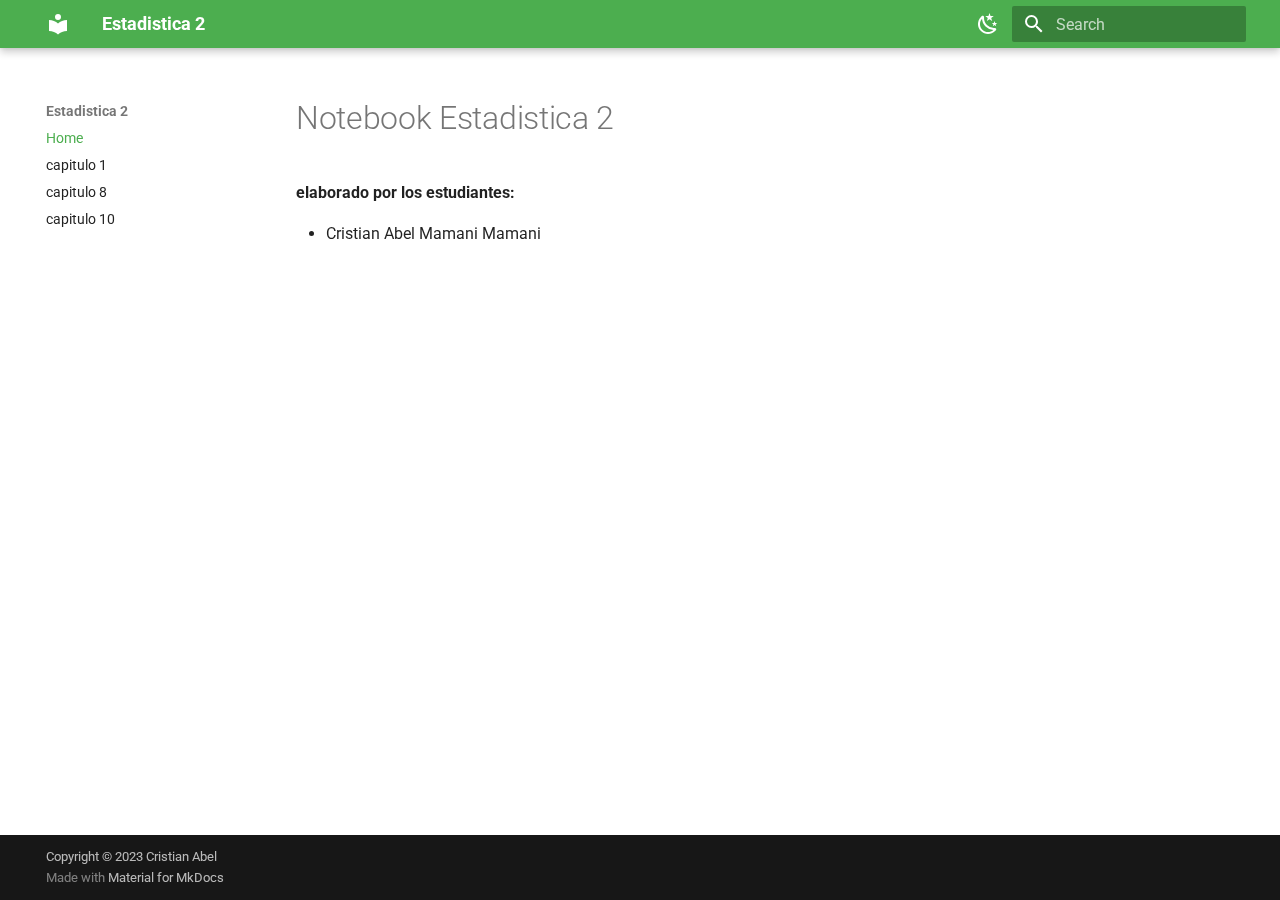
<file: index.html>
<!doctype html>
<html lang="en" class="no-js">
  <head>
    
      <meta charset="utf-8">
      <meta name="viewport" content="width=device-width,initial-scale=1">
      
      
      
      
      
        <link rel="next" href="capitulo1/">
      
      
      <link rel="icon" href="assets/images/favicon.png">
      <meta name="generator" content="mkdocs-1.5.3, mkdocs-material-9.4.14">
    
    
      
        <title>Estadistica 2</title>
      
    
    
      <link rel="stylesheet" href="assets/stylesheets/main.fad675c6.min.css">
      
        
        <link rel="stylesheet" href="assets/stylesheets/palette.356b1318.min.css">
      
      


    
    
      
    
    
      
        
        
        <link rel="preconnect" href="https://fonts.gstatic.com" crossorigin>
        <link rel="stylesheet" href="https://fonts.googleapis.com/css?family=Roboto:300,300i,400,400i,700,700i%7CRoboto+Mono:400,400i,700,700i&display=fallback">
        <style>:root{--md-text-font:"Roboto";--md-code-font:"Roboto Mono"}</style>
      
    
    
    <script>__md_scope=new URL(".",location),__md_hash=e=>[...e].reduce((e,_)=>(e<<5)-e+_.charCodeAt(0),0),__md_get=(e,_=localStorage,t=__md_scope)=>JSON.parse(_.getItem(t.pathname+"."+e)),__md_set=(e,_,t=localStorage,a=__md_scope)=>{try{t.setItem(a.pathname+"."+e,JSON.stringify(_))}catch(e){}}</script>
    
      

    
    
    
  </head>
  
  
    
    
      
    
    
    
    
    <body dir="ltr" data-md-color-scheme="default" data-md-color-primary="green" data-md-color-accent="green">
  
    
    
      <script>var palette=__md_get("__palette");if(palette&&"object"==typeof palette.color)for(var key of Object.keys(palette.color))document.body.setAttribute("data-md-color-"+key,palette.color[key])</script>
    
    <input class="md-toggle" data-md-toggle="drawer" type="checkbox" id="__drawer" autocomplete="off">
    <input class="md-toggle" data-md-toggle="search" type="checkbox" id="__search" autocomplete="off">
    <label class="md-overlay" for="__drawer"></label>
    <div data-md-component="skip">
      
        
        <a href="#notebook-estadistica-2" class="md-skip">
          Skip to content
        </a>
      
    </div>
    <div data-md-component="announce">
      
    </div>
    
    
      

  

<header class="md-header md-header--shadow" data-md-component="header">
  <nav class="md-header__inner md-grid" aria-label="Header">
    <a href="." title="Estadistica 2" class="md-header__button md-logo" aria-label="Estadistica 2" data-md-component="logo">
      
  
  <svg xmlns="http://www.w3.org/2000/svg" viewBox="0 0 24 24"><path d="M12 8a3 3 0 0 0 3-3 3 3 0 0 0-3-3 3 3 0 0 0-3 3 3 3 0 0 0 3 3m0 3.54C9.64 9.35 6.5 8 3 8v11c3.5 0 6.64 1.35 9 3.54 2.36-2.19 5.5-3.54 9-3.54V8c-3.5 0-6.64 1.35-9 3.54Z"/></svg>

    </a>
    <label class="md-header__button md-icon" for="__drawer">
      
      <svg xmlns="http://www.w3.org/2000/svg" viewBox="0 0 24 24"><path d="M3 6h18v2H3V6m0 5h18v2H3v-2m0 5h18v2H3v-2Z"/></svg>
    </label>
    <div class="md-header__title" data-md-component="header-title">
      <div class="md-header__ellipsis">
        <div class="md-header__topic">
          <span class="md-ellipsis">
            Estadistica 2
          </span>
        </div>
        <div class="md-header__topic" data-md-component="header-topic">
          <span class="md-ellipsis">
            
              Home
            
          </span>
        </div>
      </div>
    </div>
    
      
        <form class="md-header__option" data-md-component="palette">
  
    
    
    
    <input class="md-option" data-md-color-media="" data-md-color-scheme="default" data-md-color-primary="green" data-md-color-accent="green"  aria-label="Switch to dark mode"  type="radio" name="__palette" id="__palette_1">
    
      <label class="md-header__button md-icon" title="Switch to dark mode" for="__palette_2" hidden>
        <svg xmlns="http://www.w3.org/2000/svg" viewBox="0 0 24 24"><path d="m17.75 4.09-2.53 1.94.91 3.06-2.63-1.81-2.63 1.81.91-3.06-2.53-1.94L12.44 4l1.06-3 1.06 3 3.19.09m3.5 6.91-1.64 1.25.59 1.98-1.7-1.17-1.7 1.17.59-1.98L15.75 11l2.06-.05L18.5 9l.69 1.95 2.06.05m-2.28 4.95c.83-.08 1.72 1.1 1.19 1.85-.32.45-.66.87-1.08 1.27C15.17 23 8.84 23 4.94 19.07c-3.91-3.9-3.91-10.24 0-14.14.4-.4.82-.76 1.27-1.08.75-.53 1.93.36 1.85 1.19-.27 2.86.69 5.83 2.89 8.02a9.96 9.96 0 0 0 8.02 2.89m-1.64 2.02a12.08 12.08 0 0 1-7.8-3.47c-2.17-2.19-3.33-5-3.49-7.82-2.81 3.14-2.7 7.96.31 10.98 3.02 3.01 7.84 3.12 10.98.31Z"/></svg>
      </label>
    
  
    
    
    
    <input class="md-option" data-md-color-media="" data-md-color-scheme="slate" data-md-color-primary="green" data-md-color-accent="green"  aria-label="Switch to light mode"  type="radio" name="__palette" id="__palette_2">
    
      <label class="md-header__button md-icon" title="Switch to light mode" for="__palette_1" hidden>
        <svg xmlns="http://www.w3.org/2000/svg" viewBox="0 0 24 24"><path d="M12 7a5 5 0 0 1 5 5 5 5 0 0 1-5 5 5 5 0 0 1-5-5 5 5 0 0 1 5-5m0 2a3 3 0 0 0-3 3 3 3 0 0 0 3 3 3 3 0 0 0 3-3 3 3 0 0 0-3-3m0-7 2.39 3.42C13.65 5.15 12.84 5 12 5c-.84 0-1.65.15-2.39.42L12 2M3.34 7l4.16-.35A7.2 7.2 0 0 0 5.94 8.5c-.44.74-.69 1.5-.83 2.29L3.34 7m.02 10 1.76-3.77a7.131 7.131 0 0 0 2.38 4.14L3.36 17M20.65 7l-1.77 3.79a7.023 7.023 0 0 0-2.38-4.15l4.15.36m-.01 10-4.14.36c.59-.51 1.12-1.14 1.54-1.86.42-.73.69-1.5.83-2.29L20.64 17M12 22l-2.41-3.44c.74.27 1.55.44 2.41.44.82 0 1.63-.17 2.37-.44L12 22Z"/></svg>
      </label>
    
  
</form>
      
    
    
    
      <label class="md-header__button md-icon" for="__search">
        
        <svg xmlns="http://www.w3.org/2000/svg" viewBox="0 0 24 24"><path d="M9.5 3A6.5 6.5 0 0 1 16 9.5c0 1.61-.59 3.09-1.56 4.23l.27.27h.79l5 5-1.5 1.5-5-5v-.79l-.27-.27A6.516 6.516 0 0 1 9.5 16 6.5 6.5 0 0 1 3 9.5 6.5 6.5 0 0 1 9.5 3m0 2C7 5 5 7 5 9.5S7 14 9.5 14 14 12 14 9.5 12 5 9.5 5Z"/></svg>
      </label>
      <div class="md-search" data-md-component="search" role="dialog">
  <label class="md-search__overlay" for="__search"></label>
  <div class="md-search__inner" role="search">
    <form class="md-search__form" name="search">
      <input type="text" class="md-search__input" name="query" aria-label="Search" placeholder="Search" autocapitalize="off" autocorrect="off" autocomplete="off" spellcheck="false" data-md-component="search-query" required>
      <label class="md-search__icon md-icon" for="__search">
        
        <svg xmlns="http://www.w3.org/2000/svg" viewBox="0 0 24 24"><path d="M9.5 3A6.5 6.5 0 0 1 16 9.5c0 1.61-.59 3.09-1.56 4.23l.27.27h.79l5 5-1.5 1.5-5-5v-.79l-.27-.27A6.516 6.516 0 0 1 9.5 16 6.5 6.5 0 0 1 3 9.5 6.5 6.5 0 0 1 9.5 3m0 2C7 5 5 7 5 9.5S7 14 9.5 14 14 12 14 9.5 12 5 9.5 5Z"/></svg>
        
        <svg xmlns="http://www.w3.org/2000/svg" viewBox="0 0 24 24"><path d="M20 11v2H8l5.5 5.5-1.42 1.42L4.16 12l7.92-7.92L13.5 5.5 8 11h12Z"/></svg>
      </label>
      <nav class="md-search__options" aria-label="Search">
        
        <button type="reset" class="md-search__icon md-icon" title="Clear" aria-label="Clear" tabindex="-1">
          
          <svg xmlns="http://www.w3.org/2000/svg" viewBox="0 0 24 24"><path d="M19 6.41 17.59 5 12 10.59 6.41 5 5 6.41 10.59 12 5 17.59 6.41 19 12 13.41 17.59 19 19 17.59 13.41 12 19 6.41Z"/></svg>
        </button>
      </nav>
      
    </form>
    <div class="md-search__output">
      <div class="md-search__scrollwrap" data-md-scrollfix>
        <div class="md-search-result" data-md-component="search-result">
          <div class="md-search-result__meta">
            Initializing search
          </div>
          <ol class="md-search-result__list" role="presentation"></ol>
        </div>
      </div>
    </div>
  </div>
</div>
    
    
  </nav>
  
</header>
    
    <div class="md-container" data-md-component="container">
      
      
        
          
        
      
      <main class="md-main" data-md-component="main">
        <div class="md-main__inner md-grid">
          
            
              
              <div class="md-sidebar md-sidebar--primary" data-md-component="sidebar" data-md-type="navigation" >
                <div class="md-sidebar__scrollwrap">
                  <div class="md-sidebar__inner">
                    



<nav class="md-nav md-nav--primary" aria-label="Navigation" data-md-level="0">
  <label class="md-nav__title" for="__drawer">
    <a href="." title="Estadistica 2" class="md-nav__button md-logo" aria-label="Estadistica 2" data-md-component="logo">
      
  
  <svg xmlns="http://www.w3.org/2000/svg" viewBox="0 0 24 24"><path d="M12 8a3 3 0 0 0 3-3 3 3 0 0 0-3-3 3 3 0 0 0-3 3 3 3 0 0 0 3 3m0 3.54C9.64 9.35 6.5 8 3 8v11c3.5 0 6.64 1.35 9 3.54 2.36-2.19 5.5-3.54 9-3.54V8c-3.5 0-6.64 1.35-9 3.54Z"/></svg>

    </a>
    Estadistica 2
  </label>
  
  <ul class="md-nav__list" data-md-scrollfix>
    
      
      
  
  
    
  
  
  
    <li class="md-nav__item md-nav__item--active">
      
      <input class="md-nav__toggle md-toggle" type="checkbox" id="__toc">
      
      
        
      
      
      <a href="." class="md-nav__link md-nav__link--active">
        
  
  <span class="md-ellipsis">
    Home
  </span>
  

      </a>
      
    </li>
  

    
      
      
  
  
  
  
    <li class="md-nav__item">
      <a href="capitulo1/" class="md-nav__link">
        
  
  <span class="md-ellipsis">
    capitulo 1
  </span>
  

      </a>
    </li>
  

    
      
      
  
  
  
  
    <li class="md-nav__item">
      <a href="capitulo8/" class="md-nav__link">
        
  
  <span class="md-ellipsis">
    capitulo 8
  </span>
  

      </a>
    </li>
  

    
      
      
  
  
  
  
    <li class="md-nav__item">
      <a href="capitulo10/" class="md-nav__link">
        
  
  <span class="md-ellipsis">
    capitulo 10
  </span>
  

      </a>
    </li>
  

    
  </ul>
</nav>
                  </div>
                </div>
              </div>
            
            
              
              <div class="md-sidebar md-sidebar--secondary" data-md-component="sidebar" data-md-type="toc" >
                <div class="md-sidebar__scrollwrap">
                  <div class="md-sidebar__inner">
                    

<nav class="md-nav md-nav--secondary" aria-label="Table of contents">
  
  
  
    
  
  
</nav>
                  </div>
                </div>
              </div>
            
          
          
            <div class="md-content" data-md-component="content">
              <article class="md-content__inner md-typeset">
                
                  


<h1 id="notebook-estadistica-2">Notebook Estadistica 2<a class="headerlink" href="#notebook-estadistica-2" title="Permanent link">&para;</a></h1>
<p><strong>elaborado por los estudiantes:</strong></p>
<ul>
<li>Cristian Abel Mamani Mamani</li>
</ul>





                
              </article>
            </div>
          
          
        </div>
        
      </main>
      
        <footer class="md-footer">
  
  <div class="md-footer-meta md-typeset">
    <div class="md-footer-meta__inner md-grid">
      <div class="md-copyright">
  
    <div class="md-copyright__highlight">
      Copyright &copy; 2023 Cristian Abel
    </div>
  
  
    Made with
    <a href="https://squidfunk.github.io/mkdocs-material/" target="_blank" rel="noopener">
      Material for MkDocs
    </a>
  
</div>
      
    </div>
  </div>
</footer>
      
    </div>
    <div class="md-dialog" data-md-component="dialog">
      <div class="md-dialog__inner md-typeset"></div>
    </div>
    
    
    <script id="__config" type="application/json">{"base": ".", "features": ["navigation.instant", "navigation.tracking", "content.code.copy"], "search": "assets/javascripts/workers/search.f886a092.min.js", "translations": {"clipboard.copied": "Copied to clipboard", "clipboard.copy": "Copy to clipboard", "search.result.more.one": "1 more on this page", "search.result.more.other": "# more on this page", "search.result.none": "No matching documents", "search.result.one": "1 matching document", "search.result.other": "# matching documents", "search.result.placeholder": "Type to start searching", "search.result.term.missing": "Missing", "select.version": "Select version"}}</script>
    
    
      <script src="assets/javascripts/bundle.cd18aaf1.min.js"></script>
      
    
  </body>
</html>
</file>
<file: assets/stylesheets/main.fad675c6.min.css>
@charset "UTF-8";html{-webkit-text-size-adjust:none;-moz-text-size-adjust:none;text-size-adjust:none;box-sizing:border-box}*,:after,:before{box-sizing:inherit}@media (prefers-reduced-motion){*,:after,:before{transition:none!important}}body{margin:0}a,button,input,label{-webkit-tap-highlight-color:transparent}a{color:inherit;text-decoration:none}hr{border:0;box-sizing:initial;display:block;height:.05rem;overflow:visible;padding:0}small{font-size:80%}sub,sup{line-height:1em}img{border-style:none}table{border-collapse:initial;border-spacing:0}td,th{font-weight:400;vertical-align:top}button{background:#0000;border:0;font-family:inherit;font-size:inherit;margin:0;padding:0}input{border:0;outline:none}:root{--md-primary-fg-color:#4051b5;--md-primary-fg-color--light:#5d6cc0;--md-primary-fg-color--dark:#303fa1;--md-primary-bg-color:#fff;--md-primary-bg-color--light:#ffffffb3;--md-accent-fg-color:#526cfe;--md-accent-fg-color--transparent:#526cfe1a;--md-accent-bg-color:#fff;--md-accent-bg-color--light:#ffffffb3}[data-md-color-scheme=default]{color-scheme:light}[data-md-color-scheme=default] img[src$="#gh-dark-mode-only"],[data-md-color-scheme=default] img[src$="#only-dark"]{display:none}:root,[data-md-color-scheme=default]{--md-hue:225deg;--md-default-fg-color:#000000de;--md-default-fg-color--light:#0000008a;--md-default-fg-color--lighter:#00000052;--md-default-fg-color--lightest:#00000012;--md-default-bg-color:#fff;--md-default-bg-color--light:#ffffffb3;--md-default-bg-color--lighter:#ffffff4d;--md-default-bg-color--lightest:#ffffff1f;--md-code-fg-color:#36464e;--md-code-bg-color:#f5f5f5;--md-code-hl-color:#4287ff;--md-code-hl-color--light:#4287ff1a;--md-code-hl-number-color:#d52a2a;--md-code-hl-special-color:#db1457;--md-code-hl-function-color:#a846b9;--md-code-hl-constant-color:#6e59d9;--md-code-hl-keyword-color:#3f6ec6;--md-code-hl-string-color:#1c7d4d;--md-code-hl-name-color:var(--md-code-fg-color);--md-code-hl-operator-color:var(--md-default-fg-color--light);--md-code-hl-punctuation-color:var(--md-default-fg-color--light);--md-code-hl-comment-color:var(--md-default-fg-color--light);--md-code-hl-generic-color:var(--md-default-fg-color--light);--md-code-hl-variable-color:var(--md-default-fg-color--light);--md-typeset-color:var(--md-default-fg-color);--md-typeset-a-color:var(--md-primary-fg-color);--md-typeset-del-color:#f5503d26;--md-typeset-ins-color:#0bd57026;--md-typeset-kbd-color:#fafafa;--md-typeset-kbd-accent-color:#fff;--md-typeset-kbd-border-color:#b8b8b8;--md-typeset-mark-color:#ffff0080;--md-typeset-table-color:#0000001f;--md-typeset-table-color--light:rgba(0,0,0,.035);--md-admonition-fg-color:var(--md-default-fg-color);--md-admonition-bg-color:var(--md-default-bg-color);--md-warning-fg-color:#000000de;--md-warning-bg-color:#ff9;--md-footer-fg-color:#fff;--md-footer-fg-color--light:#ffffffb3;--md-footer-fg-color--lighter:#ffffff73;--md-footer-bg-color:#000000de;--md-footer-bg-color--dark:#00000052;--md-shadow-z1:0 0.2rem 0.5rem #0000000d,0 0 0.05rem #0000001a;--md-shadow-z2:0 0.2rem 0.5rem #0000001a,0 0 0.05rem #00000040;--md-shadow-z3:0 0.2rem 0.5rem #0003,0 0 0.05rem #00000059}.md-icon svg{fill:currentcolor;display:block;height:1.2rem;width:1.2rem}body{-webkit-font-smoothing:antialiased;-moz-osx-font-smoothing:grayscale;--md-text-font-family:var(--md-text-font,_),-apple-system,BlinkMacSystemFont,Helvetica,Arial,sans-serif;--md-code-font-family:var(--md-code-font,_),SFMono-Regular,Consolas,Menlo,monospace}aside,body,input{font-feature-settings:"kern","liga";color:var(--md-typeset-color);font-family:var(--md-text-font-family)}code,kbd,pre{font-feature-settings:"kern";font-family:var(--md-code-font-family)}:root{--md-typeset-table-sort-icon:url('data:image/svg+xml;charset=utf-8,<svg xmlns="http://www.w3.org/2000/svg" viewBox="0 0 24 24"><path d="m18 21-4-4h3V7h-3l4-4 4 4h-3v10h3M2 19v-2h10v2M2 13v-2h7v2M2 7V5h4v2H2Z"/></svg>');--md-typeset-table-sort-icon--asc:url('data:image/svg+xml;charset=utf-8,<svg xmlns="http://www.w3.org/2000/svg" viewBox="0 0 24 24"><path d="M19 17h3l-4 4-4-4h3V3h2M2 17h10v2H2M6 5v2H2V5m0 6h7v2H2v-2Z"/></svg>');--md-typeset-table-sort-icon--desc:url('data:image/svg+xml;charset=utf-8,<svg xmlns="http://www.w3.org/2000/svg" viewBox="0 0 24 24"><path d="M19 7h3l-4-4-4 4h3v14h2M2 17h10v2H2M6 5v2H2V5m0 6h7v2H2v-2Z"/></svg>')}.md-typeset{-webkit-print-color-adjust:exact;color-adjust:exact;font-size:.8rem;line-height:1.6}@media print{.md-typeset{font-size:.68rem}}.md-typeset blockquote,.md-typeset dl,.md-typeset figure,.md-typeset ol,.md-typeset pre,.md-typeset ul{margin-bottom:1em;margin-top:1em}.md-typeset h1{color:var(--md-default-fg-color--light);font-size:2em;line-height:1.3;margin:0 0 1.25em}.md-typeset h1,.md-typeset h2{font-weight:300;letter-spacing:-.01em}.md-typeset h2{font-size:1.5625em;line-height:1.4;margin:1.6em 0 .64em}.md-typeset h3{font-size:1.25em;font-weight:400;letter-spacing:-.01em;line-height:1.5;margin:1.6em 0 .8em}.md-typeset h2+h3{margin-top:.8em}.md-typeset h4{font-weight:700;letter-spacing:-.01em;margin:1em 0}.md-typeset h5,.md-typeset h6{color:var(--md-default-fg-color--light);font-size:.8em;font-weight:700;letter-spacing:-.01em;margin:1.25em 0}.md-typeset h5{text-transform:uppercase}.md-typeset hr{border-bottom:.05rem solid var(--md-default-fg-color--lightest);display:flow-root;margin:1.5em 0}.md-typeset a{color:var(--md-typeset-a-color);word-break:break-word}.md-typeset a,.md-typeset a:before{transition:color 125ms}.md-typeset a:focus,.md-typeset a:hover{color:var(--md-accent-fg-color)}.md-typeset a:focus code,.md-typeset a:hover code{background-color:var(--md-accent-fg-color--transparent)}.md-typeset a code{color:currentcolor;transition:background-color 125ms}.md-typeset a.focus-visible{outline-color:var(--md-accent-fg-color);outline-offset:.2rem}.md-typeset code,.md-typeset kbd,.md-typeset pre{color:var(--md-code-fg-color);direction:ltr;font-variant-ligatures:none}@media print{.md-typeset code,.md-typeset kbd,.md-typeset pre{white-space:pre-wrap}}.md-typeset code{background-color:var(--md-code-bg-color);border-radius:.1rem;-webkit-box-decoration-break:clone;box-decoration-break:clone;font-size:.85em;padding:0 .2941176471em;word-break:break-word}.md-typeset code:not(.focus-visible){-webkit-tap-highlight-color:transparent;outline:none}.md-typeset pre{display:flow-root;line-height:1.4;position:relative}.md-typeset pre>code{-webkit-box-decoration-break:slice;box-decoration-break:slice;box-shadow:none;display:block;margin:0;outline-color:var(--md-accent-fg-color);overflow:auto;padding:.7720588235em 1.1764705882em;scrollbar-color:var(--md-default-fg-color--lighter) #0000;scrollbar-width:thin;touch-action:auto;word-break:normal}.md-typeset pre>code:hover{scrollbar-color:var(--md-accent-fg-color) #0000}.md-typeset pre>code::-webkit-scrollbar{height:.2rem;width:.2rem}.md-typeset pre>code::-webkit-scrollbar-thumb{background-color:var(--md-default-fg-color--lighter)}.md-typeset pre>code::-webkit-scrollbar-thumb:hover{background-color:var(--md-accent-fg-color)}.md-typeset kbd{background-color:var(--md-typeset-kbd-color);border-radius:.1rem;box-shadow:0 .1rem 0 .05rem var(--md-typeset-kbd-border-color),0 .1rem 0 var(--md-typeset-kbd-border-color),0 -.1rem .2rem var(--md-typeset-kbd-accent-color) inset;color:var(--md-default-fg-color);display:inline-block;font-size:.75em;padding:0 .6666666667em;vertical-align:text-top;word-break:break-word}.md-typeset mark{background-color:var(--md-typeset-mark-color);-webkit-box-decoration-break:clone;box-decoration-break:clone;color:inherit;word-break:break-word}.md-typeset abbr{border-bottom:.05rem dotted var(--md-default-fg-color--light);cursor:help;text-decoration:none}@media (hover:none){.md-typeset abbr[title]:focus:after,.md-typeset abbr[title]:hover:after{background-color:var(--md-default-fg-color);border-radius:.1rem;box-shadow:var(--md-shadow-z3);color:var(--md-default-bg-color);content:attr(title);font-size:.7rem;left:.8rem;margin-top:2em;padding:.2rem .3rem;position:absolute;right:.8rem}}.md-typeset small{opacity:.75}[dir=ltr] .md-typeset sub,[dir=ltr] .md-typeset sup{margin-left:.078125em}[dir=rtl] .md-typeset sub,[dir=rtl] .md-typeset sup{margin-right:.078125em}[dir=ltr] .md-typeset blockquote{padding-left:.6rem}[dir=rtl] .md-typeset blockquote{padding-right:.6rem}[dir=ltr] .md-typeset blockquote{border-left:.2rem solid var(--md-default-fg-color--lighter)}[dir=rtl] .md-typeset blockquote{border-right:.2rem solid var(--md-default-fg-color--lighter)}.md-typeset blockquote{color:var(--md-default-fg-color--light);margin-left:0;margin-right:0}.md-typeset ul{list-style-type:disc}[dir=ltr] .md-typeset ol,[dir=ltr] .md-typeset ul{margin-left:.625em}[dir=rtl] .md-typeset ol,[dir=rtl] .md-typeset ul{margin-right:.625em}.md-typeset ol,.md-typeset ul{padding:0}.md-typeset ol:not([hidden]),.md-typeset ul:not([hidden]){display:flow-root}.md-typeset ol ol,.md-typeset ul ol{list-style-type:lower-alpha}.md-typeset ol ol ol,.md-typeset ul ol ol{list-style-type:lower-roman}[dir=ltr] .md-typeset ol li,[dir=ltr] .md-typeset ul li{margin-left:1.25em}[dir=rtl] .md-typeset ol li,[dir=rtl] .md-typeset ul li{margin-right:1.25em}.md-typeset ol li,.md-typeset ul li{margin-bottom:.5em}.md-typeset ol li blockquote,.md-typeset ol li p,.md-typeset ul li blockquote,.md-typeset ul li p{margin:.5em 0}.md-typeset ol li:last-child,.md-typeset ul li:last-child{margin-bottom:0}[dir=ltr] .md-typeset ol li ol,[dir=ltr] .md-typeset ol li ul,[dir=ltr] .md-typeset ul li ol,[dir=ltr] .md-typeset ul li ul{margin-left:.625em}[dir=rtl] .md-typeset ol li ol,[dir=rtl] .md-typeset ol li ul,[dir=rtl] .md-typeset ul li ol,[dir=rtl] .md-typeset ul li ul{margin-right:.625em}.md-typeset ol li ol,.md-typeset ol li ul,.md-typeset ul li ol,.md-typeset ul li ul{margin-bottom:.5em;margin-top:.5em}[dir=ltr] .md-typeset dd{margin-left:1.875em}[dir=rtl] .md-typeset dd{margin-right:1.875em}.md-typeset dd{margin-bottom:1.5em;margin-top:1em}.md-typeset img,.md-typeset svg,.md-typeset video{height:auto;max-width:100%}.md-typeset img[align=left]{margin:1em 1em 1em 0}.md-typeset img[align=right]{margin:1em 0 1em 1em}.md-typeset img[align]:only-child{margin-top:0}.md-typeset figure{display:flow-root;margin:1em auto;max-width:100%;text-align:center;width:-webkit-fit-content;width:-moz-fit-content;width:fit-content}.md-typeset figure img{display:block}.md-typeset figcaption{font-style:italic;margin:1em auto;max-width:24rem}.md-typeset iframe{max-width:100%}.md-typeset table:not([class]){background-color:var(--md-default-bg-color);border:.05rem solid var(--md-typeset-table-color);border-radius:.1rem;display:inline-block;font-size:.64rem;max-width:100%;overflow:auto;touch-action:auto}@media print{.md-typeset table:not([class]){display:table}}.md-typeset table:not([class])+*{margin-top:1.5em}.md-typeset table:not([class]) td>:first-child,.md-typeset table:not([class]) th>:first-child{margin-top:0}.md-typeset table:not([class]) td>:last-child,.md-typeset table:not([class]) th>:last-child{margin-bottom:0}.md-typeset table:not([class]) td:not([align]),.md-typeset table:not([class]) th:not([align]){text-align:left}[dir=rtl] .md-typeset table:not([class]) td:not([align]),[dir=rtl] .md-typeset table:not([class]) th:not([align]){text-align:right}.md-typeset table:not([class]) th{font-weight:700;min-width:5rem;padding:.9375em 1.25em;vertical-align:top}.md-typeset table:not([class]) td{border-top:.05rem solid var(--md-typeset-table-color);padding:.9375em 1.25em;vertical-align:top}.md-typeset table:not([class]) tbody tr{transition:background-color 125ms}.md-typeset table:not([class]) tbody tr:hover{background-color:var(--md-typeset-table-color--light);box-shadow:0 .05rem 0 var(--md-default-bg-color) inset}.md-typeset table:not([class]) a{word-break:normal}.md-typeset table th[role=columnheader]{cursor:pointer}[dir=ltr] .md-typeset table th[role=columnheader]:after{margin-left:.5em}[dir=rtl] .md-typeset table th[role=columnheader]:after{margin-right:.5em}.md-typeset table th[role=columnheader]:after{content:"";display:inline-block;height:1.2em;-webkit-mask-image:var(--md-typeset-table-sort-icon);mask-image:var(--md-typeset-table-sort-icon);-webkit-mask-repeat:no-repeat;mask-repeat:no-repeat;-webkit-mask-size:contain;mask-size:contain;transition:background-color 125ms;vertical-align:text-bottom;width:1.2em}.md-typeset table th[role=columnheader]:hover:after{background-color:var(--md-default-fg-color--lighter)}.md-typeset table th[role=columnheader][aria-sort=ascending]:after{background-color:var(--md-default-fg-color--light);-webkit-mask-image:var(--md-typeset-table-sort-icon--asc);mask-image:var(--md-typeset-table-sort-icon--asc)}.md-typeset table th[role=columnheader][aria-sort=descending]:after{background-color:var(--md-default-fg-color--light);-webkit-mask-image:var(--md-typeset-table-sort-icon--desc);mask-image:var(--md-typeset-table-sort-icon--desc)}.md-typeset__scrollwrap{margin:1em -.8rem;overflow-x:auto;touch-action:auto}.md-typeset__table{display:inline-block;margin-bottom:.5em;padding:0 .8rem}@media print{.md-typeset__table{display:block}}html .md-typeset__table table{display:table;margin:0;overflow:hidden;width:100%}@media screen and (max-width:44.984375em){.md-content__inner>pre{margin:1em -.8rem}.md-content__inner>pre code{border-radius:0}}.md-typeset .md-author{display:block;flex-shrink:0;height:1.6rem;overflow:hidden;position:relative;transition:color 125ms,transform 125ms;width:1.6rem}.md-typeset .md-author img{border-radius:100%;display:block}.md-typeset .md-author--more{background:var(--md-default-fg-color--lightest);color:var(--md-default-fg-color--lighter);font-size:.6rem;font-weight:700;line-height:1.6rem;text-align:center}.md-typeset .md-author--long{height:2.4rem;width:2.4rem}.md-typeset a.md-author{transform:scale(1)}.md-typeset a.md-author img{filter:grayscale(100%) opacity(75%);transition:filter 125ms}.md-typeset a.md-author:focus,.md-typeset a.md-author:hover{transform:scale(1.1);z-index:1}.md-typeset a.md-author:focus img,.md-typeset a.md-author:hover img{filter:grayscale(0)}.md-banner{background-color:var(--md-footer-bg-color);color:var(--md-footer-fg-color);overflow:auto}@media print{.md-banner{display:none}}.md-banner--warning{background-color:var(--md-warning-bg-color);color:var(--md-warning-fg-color)}.md-banner__inner{font-size:.7rem;margin:.6rem auto;padding:0 .8rem}[dir=ltr] .md-banner__button{float:right}[dir=rtl] .md-banner__button{float:left}.md-banner__button{color:inherit;cursor:pointer;transition:opacity .25s}.no-js .md-banner__button{display:none}.md-banner__button:hover{opacity:.7}html{font-size:125%;height:100%;overflow-x:hidden}@media screen and (min-width:100em){html{font-size:137.5%}}@media screen and (min-width:125em){html{font-size:150%}}body{background-color:var(--md-default-bg-color);display:flex;flex-direction:column;font-size:.5rem;min-height:100%;position:relative;width:100%}@media print{body{display:block}}@media screen and (max-width:59.984375em){body[data-md-scrolllock]{position:fixed}}.md-grid{margin-left:auto;margin-right:auto;max-width:61rem}.md-container{display:flex;flex-direction:column;flex-grow:1}@media print{.md-container{display:block}}.md-main{flex-grow:1}.md-main__inner{display:flex;height:100%;margin-top:1.5rem}.md-ellipsis{overflow:hidden;text-overflow:ellipsis}.md-toggle{display:none}.md-option{height:0;opacity:0;position:absolute;width:0}.md-option:checked+label:not([hidden]){display:block}.md-option.focus-visible+label{outline-color:var(--md-accent-fg-color);outline-style:auto}.md-skip{background-color:var(--md-default-fg-color);border-radius:.1rem;color:var(--md-default-bg-color);font-size:.64rem;margin:.5rem;opacity:0;outline-color:var(--md-accent-fg-color);padding:.3rem .5rem;position:fixed;transform:translateY(.4rem);z-index:-1}.md-skip:focus{opacity:1;transform:translateY(0);transition:transform .25s cubic-bezier(.4,0,.2,1),opacity 175ms 75ms;z-index:10}@page{margin:25mm}:root{--md-clipboard-icon:url('data:image/svg+xml;charset=utf-8,<svg xmlns="http://www.w3.org/2000/svg" viewBox="0 0 24 24"><path d="M19 21H8V7h11m0-2H8a2 2 0 0 0-2 2v14a2 2 0 0 0 2 2h11a2 2 0 0 0 2-2V7a2 2 0 0 0-2-2m-3-4H4a2 2 0 0 0-2 2v14h2V3h12V1Z"/></svg>')}.md-clipboard{border-radius:.1rem;color:var(--md-default-fg-color--lightest);cursor:pointer;height:1.5em;outline-color:var(--md-accent-fg-color);outline-offset:.1rem;position:absolute;right:.5em;top:.5em;transition:color .25s;width:1.5em;z-index:1}@media print{.md-clipboard{display:none}}.md-clipboard:not(.focus-visible){-webkit-tap-highlight-color:transparent;outline:none}:hover>.md-clipboard{color:var(--md-default-fg-color--light)}.md-clipboard:focus,.md-clipboard:hover{color:var(--md-accent-fg-color)}.md-clipboard:after{background-color:currentcolor;content:"";display:block;height:1.125em;margin:0 auto;-webkit-mask-image:var(--md-clipboard-icon);mask-image:var(--md-clipboard-icon);-webkit-mask-position:center;mask-position:center;-webkit-mask-repeat:no-repeat;mask-repeat:no-repeat;-webkit-mask-size:contain;mask-size:contain;width:1.125em}.md-clipboard--inline{cursor:pointer}.md-clipboard--inline code{transition:color .25s,background-color .25s}.md-clipboard--inline:focus code,.md-clipboard--inline:hover code{background-color:var(--md-accent-fg-color--transparent);color:var(--md-accent-fg-color)}@keyframes consent{0%{opacity:0;transform:translateY(100%)}to{opacity:1;transform:translateY(0)}}@keyframes overlay{0%{opacity:0}to{opacity:1}}.md-consent__overlay{animation:overlay .25s both;-webkit-backdrop-filter:blur(.1rem);backdrop-filter:blur(.1rem);background-color:#0000008a;height:100%;opacity:1;position:fixed;top:0;width:100%;z-index:5}.md-consent__inner{animation:consent .5s cubic-bezier(.1,.7,.1,1) both;background-color:var(--md-default-bg-color);border:0;border-radius:.1rem;bottom:0;box-shadow:0 0 .2rem #0000001a,0 .2rem .4rem #0003;max-height:100%;overflow:auto;padding:0;position:fixed;width:100%;z-index:5}.md-consent__form{padding:.8rem}.md-consent__settings{display:none;margin:1em 0}input:checked+.md-consent__settings{display:block}.md-consent__controls{margin-bottom:.8rem}.md-typeset .md-consent__controls .md-button{display:inline}@media screen and (max-width:44.984375em){.md-typeset .md-consent__controls .md-button{display:block;margin-top:.4rem;text-align:center;width:100%}}.md-consent label{cursor:pointer}.md-content{flex-grow:1;min-width:0}.md-content__inner{margin:0 .8rem 1.2rem;padding-top:.6rem}@media screen and (min-width:76.25em){[dir=ltr] .md-sidebar--primary:not([hidden])~.md-content>.md-content__inner{margin-left:1.2rem}[dir=ltr] .md-sidebar--secondary:not([hidden])~.md-content>.md-content__inner,[dir=rtl] .md-sidebar--primary:not([hidden])~.md-content>.md-content__inner{margin-right:1.2rem}[dir=rtl] .md-sidebar--secondary:not([hidden])~.md-content>.md-content__inner{margin-left:1.2rem}}.md-content__inner:before{content:"";display:block;height:.4rem}.md-content__inner>:last-child{margin-bottom:0}[dir=ltr] .md-content__button{float:right}[dir=rtl] .md-content__button{float:left}[dir=ltr] .md-content__button{margin-left:.4rem}[dir=rtl] .md-content__button{margin-right:.4rem}.md-content__button{margin:.4rem 0;padding:0}@media print{.md-content__button{display:none}}.md-typeset .md-content__button{color:var(--md-default-fg-color--lighter)}.md-content__button svg{display:inline;vertical-align:top}[dir=rtl] .md-content__button svg{transform:scaleX(-1)}[dir=ltr] .md-dialog{right:.8rem}[dir=rtl] .md-dialog{left:.8rem}.md-dialog{background-color:var(--md-default-fg-color);border-radius:.1rem;bottom:.8rem;box-shadow:var(--md-shadow-z3);min-width:11.1rem;opacity:0;padding:.4rem .6rem;pointer-events:none;position:fixed;transform:translateY(100%);transition:transform 0ms .4s,opacity .4s;z-index:4}@media print{.md-dialog{display:none}}.md-dialog--active{opacity:1;pointer-events:auto;transform:translateY(0);transition:transform .4s cubic-bezier(.075,.85,.175,1),opacity .4s}.md-dialog__inner{color:var(--md-default-bg-color);font-size:.7rem}.md-feedback{margin:2em 0 1em;text-align:center}.md-feedback fieldset{border:none;margin:0;padding:0}.md-feedback__title{font-weight:700;margin:1em auto}.md-feedback__inner{position:relative}.md-feedback__list{display:flex;flex-wrap:wrap;place-content:baseline center;position:relative}.md-feedback__list:hover .md-icon:not(:disabled){color:var(--md-default-fg-color--lighter)}:disabled .md-feedback__list{min-height:1.8rem}.md-feedback__icon{color:var(--md-default-fg-color--light);cursor:pointer;flex-shrink:0;margin:0 .1rem;transition:color 125ms}.md-feedback__icon:not(:disabled).md-icon:hover{color:var(--md-accent-fg-color)}.md-feedback__icon:disabled{color:var(--md-default-fg-color--lightest);pointer-events:none}.md-feedback__note{opacity:0;position:relative;transform:translateY(.4rem);transition:transform .4s cubic-bezier(.1,.7,.1,1),opacity .15s}.md-feedback__note>*{margin:0 auto;max-width:16rem}:disabled .md-feedback__note{opacity:1;transform:translateY(0)}.md-footer{background-color:var(--md-footer-bg-color);color:var(--md-footer-fg-color)}@media print{.md-footer{display:none}}.md-footer__inner{justify-content:space-between;overflow:auto;padding:.2rem}.md-footer__inner:not([hidden]){display:flex}.md-footer__link{align-items:end;display:flex;flex-grow:0.01;margin-bottom:.4rem;margin-top:1rem;max-width:100%;outline-color:var(--md-accent-fg-color);overflow:hidden;transition:opacity .25s}.md-footer__link:focus,.md-footer__link:hover{opacity:.7}[dir=rtl] .md-footer__link svg{transform:scaleX(-1)}@media screen and (max-width:44.984375em){.md-footer__link--prev{flex-shrink:0}.md-footer__link--prev .md-footer__title{display:none}}[dir=ltr] .md-footer__link--next{margin-left:auto}[dir=rtl] .md-footer__link--next{margin-right:auto}.md-footer__link--next{text-align:right}[dir=rtl] .md-footer__link--next{text-align:left}.md-footer__title{flex-grow:1;font-size:.9rem;margin-bottom:.7rem;max-width:calc(100% - 2.4rem);padding:0 1rem;white-space:nowrap}.md-footer__button{margin:.2rem;padding:.4rem}.md-footer__direction{font-size:.64rem;opacity:.7}.md-footer-meta{background-color:var(--md-footer-bg-color--dark)}.md-footer-meta__inner{display:flex;flex-wrap:wrap;justify-content:space-between;padding:.2rem}html .md-footer-meta.md-typeset a{color:var(--md-footer-fg-color--light)}html .md-footer-meta.md-typeset a:focus,html .md-footer-meta.md-typeset a:hover{color:var(--md-footer-fg-color)}.md-copyright{color:var(--md-footer-fg-color--lighter);font-size:.64rem;margin:auto .6rem;padding:.4rem 0;width:100%}@media screen and (min-width:45em){.md-copyright{width:auto}}.md-copyright__highlight{color:var(--md-footer-fg-color--light)}.md-social{display:inline-flex;gap:.2rem;margin:0 .4rem;padding:.2rem 0 .6rem}@media screen and (min-width:45em){.md-social{padding:.6rem 0}}.md-social__link{display:inline-block;height:1.6rem;text-align:center;width:1.6rem}.md-social__link:before{line-height:1.9}.md-social__link svg{fill:currentcolor;max-height:.8rem;vertical-align:-25%}.md-typeset .md-button{border:.1rem solid;border-radius:.1rem;color:var(--md-primary-fg-color);cursor:pointer;display:inline-block;font-weight:700;padding:.625em 2em;transition:color 125ms,background-color 125ms,border-color 125ms}.md-typeset .md-button--primary{background-color:var(--md-primary-fg-color);border-color:var(--md-primary-fg-color);color:var(--md-primary-bg-color)}.md-typeset .md-button:focus,.md-typeset .md-button:hover{background-color:var(--md-accent-fg-color);border-color:var(--md-accent-fg-color);color:var(--md-accent-bg-color)}[dir=ltr] .md-typeset .md-input{border-top-left-radius:.1rem}[dir=ltr] .md-typeset .md-input,[dir=rtl] .md-typeset .md-input{border-top-right-radius:.1rem}[dir=rtl] .md-typeset .md-input{border-top-left-radius:.1rem}.md-typeset .md-input{border-bottom:.1rem solid var(--md-default-fg-color--lighter);box-shadow:var(--md-shadow-z1);font-size:.8rem;height:1.8rem;padding:0 .6rem;transition:border .25s,box-shadow .25s}.md-typeset .md-input:focus,.md-typeset .md-input:hover{border-bottom-color:var(--md-accent-fg-color);box-shadow:var(--md-shadow-z2)}.md-typeset .md-input--stretch{width:100%}.md-header{background-color:var(--md-primary-fg-color);box-shadow:0 0 .2rem #0000,0 .2rem .4rem #0000;color:var(--md-primary-bg-color);display:block;left:0;position:sticky;right:0;top:0;z-index:4}@media print{.md-header{display:none}}.md-header[hidden]{transform:translateY(-100%);transition:transform .25s cubic-bezier(.8,0,.6,1),box-shadow .25s}.md-header--shadow{box-shadow:0 0 .2rem #0000001a,0 .2rem .4rem #0003;transition:transform .25s cubic-bezier(.1,.7,.1,1),box-shadow .25s}.md-header__inner{align-items:center;display:flex;padding:0 .2rem}.md-header__button{color:currentcolor;cursor:pointer;margin:.2rem;outline-color:var(--md-accent-fg-color);padding:.4rem;position:relative;transition:opacity .25s;vertical-align:middle;z-index:1}.md-header__button:hover{opacity:.7}.md-header__button:not([hidden]){display:inline-block}.md-header__button:not(.focus-visible){-webkit-tap-highlight-color:transparent;outline:none}.md-header__button.md-logo{margin:.2rem;padding:.4rem}@media screen and (max-width:76.234375em){.md-header__button.md-logo{display:none}}.md-header__button.md-logo img,.md-header__button.md-logo svg{fill:currentcolor;display:block;height:1.2rem;width:auto}@media screen and (min-width:60em){.md-header__button[for=__search]{display:none}}.no-js .md-header__button[for=__search]{display:none}[dir=rtl] .md-header__button[for=__search] svg{transform:scaleX(-1)}@media screen and (min-width:76.25em){.md-header__button[for=__drawer]{display:none}}.md-header__topic{display:flex;max-width:100%;position:absolute;transition:transform .4s cubic-bezier(.1,.7,.1,1),opacity .15s;white-space:nowrap}.md-header__topic+.md-header__topic{opacity:0;pointer-events:none;transform:translateX(1.25rem);transition:transform .4s cubic-bezier(1,.7,.1,.1),opacity .15s;z-index:-1}[dir=rtl] .md-header__topic+.md-header__topic{transform:translateX(-1.25rem)}.md-header__topic:first-child{font-weight:700}[dir=ltr] .md-header__title{margin-left:1rem;margin-right:.4rem}[dir=rtl] .md-header__title{margin-left:.4rem;margin-right:1rem}.md-header__title{flex-grow:1;font-size:.9rem;height:2.4rem;line-height:2.4rem}.md-header__title--active .md-header__topic{opacity:0;pointer-events:none;transform:translateX(-1.25rem);transition:transform .4s cubic-bezier(1,.7,.1,.1),opacity .15s;z-index:-1}[dir=rtl] .md-header__title--active .md-header__topic{transform:translateX(1.25rem)}.md-header__title--active .md-header__topic+.md-header__topic{opacity:1;pointer-events:auto;transform:translateX(0);transition:transform .4s cubic-bezier(.1,.7,.1,1),opacity .15s;z-index:0}.md-header__title>.md-header__ellipsis{height:100%;position:relative;width:100%}.md-header__option{display:flex;flex-shrink:0;max-width:100%;transition:max-width 0ms .25s,opacity .25s .25s;white-space:nowrap}[data-md-toggle=search]:checked~.md-header .md-header__option{max-width:0;opacity:0;transition:max-width 0ms,opacity 0ms}.md-header__option>input{bottom:0}.md-header__source{display:none}@media screen and (min-width:60em){[dir=ltr] .md-header__source{margin-left:1rem}[dir=rtl] .md-header__source{margin-right:1rem}.md-header__source{display:block;max-width:11.7rem;width:11.7rem}}@media screen and (min-width:76.25em){[dir=ltr] .md-header__source{margin-left:1.4rem}[dir=rtl] .md-header__source{margin-right:1.4rem}}.md-meta{color:var(--md-default-fg-color--light);font-size:.7rem;line-height:1.3}.md-meta__list{display:inline-flex;flex-wrap:wrap;list-style:none;margin:0;padding:0}.md-meta__item:not(:last-child):after{content:"·";margin-left:.2rem;margin-right:.2rem}.md-meta__link{color:var(--md-typeset-a-color)}.md-meta__link:focus,.md-meta__link:hover{color:var(--md-accent-fg-color)}.md-draft{background-color:#ff1744;border-radius:.125em;color:#fff;display:inline-block;font-weight:700;padding-left:.5714285714em;padding-right:.5714285714em}:root{--md-nav-icon--prev:url('data:image/svg+xml;charset=utf-8,<svg xmlns="http://www.w3.org/2000/svg" viewBox="0 0 24 24"><path d="M20 11v2H8l5.5 5.5-1.42 1.42L4.16 12l7.92-7.92L13.5 5.5 8 11h12Z"/></svg>');--md-nav-icon--next:url('data:image/svg+xml;charset=utf-8,<svg xmlns="http://www.w3.org/2000/svg" viewBox="0 0 24 24"><path d="M8.59 16.58 13.17 12 8.59 7.41 10 6l6 6-6 6-1.41-1.42Z"/></svg>');--md-toc-icon:url('data:image/svg+xml;charset=utf-8,<svg xmlns="http://www.w3.org/2000/svg" viewBox="0 0 24 24"><path d="M3 9h14V7H3v2m0 4h14v-2H3v2m0 4h14v-2H3v2m16 0h2v-2h-2v2m0-10v2h2V7h-2m0 6h2v-2h-2v2Z"/></svg>')}.md-nav{font-size:.7rem;line-height:1.3}.md-nav__title{color:var(--md-default-fg-color--light);display:block;font-weight:700;overflow:hidden;padding:0 .6rem;text-overflow:ellipsis}.md-nav__title .md-nav__button{display:none}.md-nav__title .md-nav__button img{height:100%;width:auto}.md-nav__title .md-nav__button.md-logo img,.md-nav__title .md-nav__button.md-logo svg{fill:currentcolor;display:block;height:2.4rem;max-width:100%;object-fit:contain;width:auto}.md-nav__list{list-style:none;margin:0;padding:0}.md-nav__link{align-items:flex-start;display:flex;gap:.4rem;margin-top:.625em;scroll-snap-align:start;transition:color 125ms}.md-nav__link--passed{color:var(--md-default-fg-color--light)}.md-nav__item .md-nav__link--active,.md-nav__item .md-nav__link--active code{color:var(--md-typeset-a-color)}.md-nav__link .md-ellipsis{position:relative}[dir=ltr] .md-nav__link .md-icon:last-child{margin-left:auto}[dir=rtl] .md-nav__link .md-icon:last-child{margin-right:auto}.md-nav__link svg{fill:currentcolor;flex-shrink:0;height:1.3em}.md-nav__link[for]:focus,.md-nav__link[for]:hover,.md-nav__link[href]:focus,.md-nav__link[href]:hover{color:var(--md-accent-fg-color);cursor:pointer}.md-nav__link.focus-visible{outline-color:var(--md-accent-fg-color);outline-offset:.2rem}.md-nav--primary .md-nav__link[for=__toc]{display:none}.md-nav--primary .md-nav__link[for=__toc] .md-icon:after{background-color:currentcolor;display:block;height:100%;-webkit-mask-image:var(--md-toc-icon);mask-image:var(--md-toc-icon);width:100%}.md-nav--primary .md-nav__link[for=__toc]~.md-nav{display:none}.md-nav__container>.md-nav__link{margin-top:0}.md-nav__container>.md-nav__link:first-child{flex-grow:1;min-width:0}.md-nav__icon{flex-shrink:0}.md-nav__source{display:none}@media screen and (max-width:76.234375em){.md-nav--primary,.md-nav--primary .md-nav{background-color:var(--md-default-bg-color);display:flex;flex-direction:column;height:100%;left:0;position:absolute;right:0;top:0;z-index:1}.md-nav--primary .md-nav__item,.md-nav--primary .md-nav__title{font-size:.8rem;line-height:1.5}.md-nav--primary .md-nav__title{background-color:var(--md-default-fg-color--lightest);color:var(--md-default-fg-color--light);cursor:pointer;height:5.6rem;line-height:2.4rem;padding:3rem .8rem .2rem;position:relative;white-space:nowrap}[dir=ltr] .md-nav--primary .md-nav__title .md-nav__icon{left:.4rem}[dir=rtl] .md-nav--primary .md-nav__title .md-nav__icon{right:.4rem}.md-nav--primary .md-nav__title .md-nav__icon{display:block;height:1.2rem;margin:.2rem;position:absolute;top:.4rem;width:1.2rem}.md-nav--primary .md-nav__title .md-nav__icon:after{background-color:currentcolor;content:"";display:block;height:100%;-webkit-mask-image:var(--md-nav-icon--prev);mask-image:var(--md-nav-icon--prev);-webkit-mask-position:center;mask-position:center;-webkit-mask-repeat:no-repeat;mask-repeat:no-repeat;-webkit-mask-size:contain;mask-size:contain;width:100%}.md-nav--primary .md-nav__title~.md-nav__list{background-color:var(--md-default-bg-color);box-shadow:0 .05rem 0 var(--md-default-fg-color--lightest) inset;overflow-y:auto;scroll-snap-type:y mandatory;touch-action:pan-y}.md-nav--primary .md-nav__title~.md-nav__list>:first-child{border-top:0}.md-nav--primary .md-nav__title[for=__drawer]{background-color:var(--md-primary-fg-color);color:var(--md-primary-bg-color);font-weight:700}.md-nav--primary .md-nav__title .md-logo{display:block;left:.2rem;margin:.2rem;padding:.4rem;position:absolute;right:.2rem;top:.2rem}.md-nav--primary .md-nav__list{flex:1}.md-nav--primary .md-nav__item{border-top:.05rem solid var(--md-default-fg-color--lightest)}.md-nav--primary .md-nav__item--active>.md-nav__link{color:var(--md-typeset-a-color)}.md-nav--primary .md-nav__item--active>.md-nav__link:focus,.md-nav--primary .md-nav__item--active>.md-nav__link:hover{color:var(--md-accent-fg-color)}.md-nav--primary .md-nav__link{margin-top:0;padding:.6rem .8rem}.md-nav--primary .md-nav__link svg{margin-top:.1em}.md-nav--primary .md-nav__link>.md-nav__link{padding:0}[dir=ltr] .md-nav--primary .md-nav__link .md-nav__icon{margin-right:-.2rem}[dir=rtl] .md-nav--primary .md-nav__link .md-nav__icon{margin-left:-.2rem}.md-nav--primary .md-nav__link .md-nav__icon{font-size:1.2rem;height:1.2rem;width:1.2rem}.md-nav--primary .md-nav__link .md-nav__icon:after{background-color:currentcolor;content:"";display:block;height:100%;-webkit-mask-image:var(--md-nav-icon--next);mask-image:var(--md-nav-icon--next);-webkit-mask-position:center;mask-position:center;-webkit-mask-repeat:no-repeat;mask-repeat:no-repeat;-webkit-mask-size:contain;mask-size:contain;width:100%}[dir=rtl] .md-nav--primary .md-nav__icon:after{transform:scale(-1)}.md-nav--primary .md-nav--secondary .md-nav{background-color:initial;position:static}[dir=ltr] .md-nav--primary .md-nav--secondary .md-nav .md-nav__link{padding-left:1.4rem}[dir=rtl] .md-nav--primary .md-nav--secondary .md-nav .md-nav__link{padding-right:1.4rem}[dir=ltr] .md-nav--primary .md-nav--secondary .md-nav .md-nav .md-nav__link{padding-left:2rem}[dir=rtl] .md-nav--primary .md-nav--secondary .md-nav .md-nav .md-nav__link{padding-right:2rem}[dir=ltr] .md-nav--primary .md-nav--secondary .md-nav .md-nav .md-nav .md-nav__link{padding-left:2.6rem}[dir=rtl] .md-nav--primary .md-nav--secondary .md-nav .md-nav .md-nav .md-nav__link{padding-right:2.6rem}[dir=ltr] .md-nav--primary .md-nav--secondary .md-nav .md-nav .md-nav .md-nav .md-nav__link{padding-left:3.2rem}[dir=rtl] .md-nav--primary .md-nav--secondary .md-nav .md-nav .md-nav .md-nav .md-nav__link{padding-right:3.2rem}.md-nav--secondary{background-color:initial}.md-nav__toggle~.md-nav{display:flex;opacity:0;transform:translateX(100%);transition:transform .25s cubic-bezier(.8,0,.6,1),opacity 125ms 50ms}[dir=rtl] .md-nav__toggle~.md-nav{transform:translateX(-100%)}.md-nav__toggle:checked~.md-nav{opacity:1;transform:translateX(0);transition:transform .25s cubic-bezier(.4,0,.2,1),opacity 125ms 125ms}.md-nav__toggle:checked~.md-nav>.md-nav__list{-webkit-backface-visibility:hidden;backface-visibility:hidden}}@media screen and (max-width:59.984375em){.md-nav--primary .md-nav__link[for=__toc]{display:flex}.md-nav--primary .md-nav__link[for=__toc] .md-icon:after{content:""}.md-nav--primary .md-nav__link[for=__toc]+.md-nav__link{display:none}.md-nav--primary .md-nav__link[for=__toc]~.md-nav{display:flex}.md-nav__source{background-color:var(--md-primary-fg-color--dark);color:var(--md-primary-bg-color);display:block;padding:0 .2rem}}@media screen and (min-width:60em) and (max-width:76.234375em){.md-nav--integrated .md-nav__link[for=__toc]{display:flex}.md-nav--integrated .md-nav__link[for=__toc] .md-icon:after{content:""}.md-nav--integrated .md-nav__link[for=__toc]+.md-nav__link{display:none}.md-nav--integrated .md-nav__link[for=__toc]~.md-nav{display:flex}}@media screen and (min-width:60em){.md-nav{margin-bottom:-.4rem}.md-nav--secondary .md-nav__title{background:var(--md-default-bg-color);box-shadow:0 0 .4rem .4rem var(--md-default-bg-color);position:sticky;top:0;z-index:1}.md-nav--secondary .md-nav__title[for=__toc]{scroll-snap-align:start}.md-nav--secondary .md-nav__title .md-nav__icon{display:none}[dir=ltr] .md-nav--secondary .md-nav__list{padding-left:.6rem}[dir=rtl] .md-nav--secondary .md-nav__list{padding-right:.6rem}.md-nav--secondary .md-nav__list{padding-bottom:.4rem}[dir=ltr] .md-nav--secondary .md-nav__item>.md-nav__link{margin-right:.4rem}[dir=rtl] .md-nav--secondary .md-nav__item>.md-nav__link{margin-left:.4rem}}@media screen and (min-width:76.25em){.md-nav{margin-bottom:-.4rem;transition:max-height .25s cubic-bezier(.86,0,.07,1)}.md-nav--primary .md-nav__title{background:var(--md-default-bg-color);box-shadow:0 0 .4rem .4rem var(--md-default-bg-color);position:sticky;top:0;z-index:1}.md-nav--primary .md-nav__title[for=__drawer]{scroll-snap-align:start}.md-nav--primary .md-nav__title .md-nav__icon{display:none}[dir=ltr] .md-nav--primary .md-nav__list{padding-left:.6rem}[dir=rtl] .md-nav--primary .md-nav__list{padding-right:.6rem}.md-nav--primary .md-nav__list{padding-bottom:.4rem}[dir=ltr] .md-nav--primary .md-nav__item>.md-nav__link{margin-right:.4rem}[dir=rtl] .md-nav--primary .md-nav__item>.md-nav__link{margin-left:.4rem}.md-nav__toggle~.md-nav{display:grid;grid-template-rows:0fr;opacity:0;transition:grid-template-rows .25s cubic-bezier(.86,0,.07,1),opacity .25s,visibility 0ms .25s;visibility:collapse}.md-nav__toggle~.md-nav>.md-nav__list{overflow:hidden}.md-nav__toggle.md-toggle--indeterminate~.md-nav,.md-nav__toggle:checked~.md-nav{grid-template-rows:1fr;opacity:1;transition:grid-template-rows .25s cubic-bezier(.86,0,.07,1),opacity .15s .1s,visibility 0ms;visibility:visible}.md-nav__toggle.md-toggle--indeterminate~.md-nav{transition:none}.md-nav__item--nested>.md-nav>.md-nav__title{display:none}.md-nav__item--section{display:block;margin:1.25em 0}.md-nav__item--section:last-child{margin-bottom:0}.md-nav__item--section>.md-nav__link{font-weight:700}.md-nav__item--section>.md-nav__link[for]{color:var(--md-default-fg-color--light)}.md-nav__item--section>.md-nav__link:not(.md-nav__container){pointer-events:none}.md-nav__item--section>.md-nav__link .md-icon,.md-nav__item--section>.md-nav__link>[for]{display:none}[dir=ltr] .md-nav__item--section>.md-nav{margin-left:-.6rem}[dir=rtl] .md-nav__item--section>.md-nav{margin-right:-.6rem}.md-nav__item--section>.md-nav{display:block;opacity:1;visibility:visible}.md-nav__item--section>.md-nav>.md-nav__list>.md-nav__item{padding:0}.md-nav__icon{border-radius:100%;height:.9rem;transition:background-color .25s;width:.9rem}.md-nav__icon:hover{background-color:var(--md-accent-fg-color--transparent)}.md-nav__icon:after{background-color:currentcolor;border-radius:100%;content:"";display:inline-block;height:100%;-webkit-mask-image:var(--md-nav-icon--next);mask-image:var(--md-nav-icon--next);-webkit-mask-position:center;mask-position:center;-webkit-mask-repeat:no-repeat;mask-repeat:no-repeat;-webkit-mask-size:contain;mask-size:contain;transition:transform .25s;vertical-align:-.1rem;width:100%}[dir=rtl] .md-nav__icon:after{transform:rotate(180deg)}.md-nav__item--nested .md-nav__toggle:checked~.md-nav__link .md-nav__icon:after,.md-nav__item--nested .md-toggle--indeterminate~.md-nav__link .md-nav__icon:after{transform:rotate(90deg)}.md-nav--lifted>.md-nav__list>.md-nav__item,.md-nav--lifted>.md-nav__title{display:none}.md-nav--lifted>.md-nav__list>.md-nav__item--active{display:block}.md-nav--lifted>.md-nav__list>.md-nav__item--active>.md-nav__link{background:var(--md-default-bg-color);box-shadow:0 0 .4rem .4rem var(--md-default-bg-color);margin-top:0;position:sticky;top:0;z-index:1}.md-nav--lifted>.md-nav__list>.md-nav__item--active>.md-nav__link:not(.md-nav__container){pointer-events:none}.md-nav--lifted>.md-nav__list>.md-nav__item--active.md-nav__item--section{margin:0}[dir=ltr] .md-nav--lifted>.md-nav__list>.md-nav__item>.md-nav{margin-left:-.6rem}[dir=rtl] .md-nav--lifted>.md-nav__list>.md-nav__item>.md-nav{margin-right:-.6rem}.md-nav--lifted>.md-nav__list>.md-nav__item>[for]{color:var(--md-default-fg-color--light)}.md-nav--lifted .md-nav[data-md-level="1"]{grid-template-rows:1fr;opacity:1;visibility:visible}.md-nav--integrated>.md-nav__list>.md-nav__item--active:not(.md-nav__item--nested){padding:0 .6rem}.md-nav--integrated>.md-nav__list>.md-nav__item--active:not(.md-nav__item--nested)>.md-nav__link{padding:0}[dir=ltr] .md-nav--integrated>.md-nav__list>.md-nav__item--active .md-nav--secondary{border-left:.05rem solid var(--md-primary-fg-color)}[dir=rtl] .md-nav--integrated>.md-nav__list>.md-nav__item--active .md-nav--secondary{border-right:.05rem solid var(--md-primary-fg-color)}.md-nav--integrated>.md-nav__list>.md-nav__item--active .md-nav--secondary{display:block;margin-bottom:1.25em;opacity:1;visibility:visible}.md-nav--integrated>.md-nav__list>.md-nav__item--active .md-nav--secondary>.md-nav__list{overflow:visible;padding-bottom:0}.md-nav--integrated>.md-nav__list>.md-nav__item--active .md-nav--secondary>.md-nav__title{display:none}}.md-pagination{font-size:.8rem;font-weight:700;gap:.4rem}.md-pagination,.md-pagination>*{align-items:center;display:flex;justify-content:center}.md-pagination>*{border-radius:.2rem;height:1.8rem;min-width:1.8rem;text-align:center}.md-pagination__current{background-color:var(--md-default-fg-color--lightest);color:var(--md-default-fg-color--light)}.md-pagination__link{transition:color 125ms,background-color 125ms}.md-pagination__link:focus,.md-pagination__link:hover{background-color:var(--md-accent-fg-color--transparent);color:var(--md-accent-fg-color)}.md-pagination__link:focus svg,.md-pagination__link:hover svg{color:var(--md-accent-fg-color)}.md-pagination__link.focus-visible{outline-color:var(--md-accent-fg-color);outline-offset:.2rem}.md-pagination__link svg{fill:currentcolor;color:var(--md-default-fg-color--lighter);display:block;max-height:100%;width:1.2rem}.md-post__back{border-bottom:.05rem solid var(--md-default-fg-color--lightest);margin-bottom:1.2rem;padding-bottom:1.2rem}@media screen and (max-width:76.234375em){.md-post__back{display:none}}[dir=rtl] .md-post__back svg{transform:scaleX(-1)}.md-post__authors{display:flex;flex-direction:column;gap:.6rem;margin:0 .6rem 1.2rem}.md-post .md-post__meta a{transition:color 125ms}.md-post .md-post__meta a:focus,.md-post .md-post__meta a:hover{color:var(--md-accent-fg-color)}.md-post__title{color:var(--md-default-fg-color--light);font-weight:700}.md-post--excerpt{margin-bottom:3.2rem}.md-post--excerpt .md-post__header{align-items:center;display:flex;gap:.6rem;min-height:1.6rem}.md-post--excerpt .md-post__authors{align-items:center;display:inline-flex;flex-direction:row;gap:.2rem;margin:0;min-height:2.4rem}[dir=ltr] .md-post--excerpt .md-post__meta .md-meta__list{margin-right:.4rem}[dir=rtl] .md-post--excerpt .md-post__meta .md-meta__list{margin-left:.4rem}.md-post--excerpt .md-post__content>:first-child{--md-scroll-margin:6rem;margin-top:0}.md-post>.md-nav--secondary{margin:1em 0}.md-profile{align-items:center;display:flex;font-size:.7rem;gap:.6rem;line-height:1.4;width:100%}.md-profile__description{flex-grow:1}.md-content--post{display:flex}@media screen and (max-width:76.234375em){.md-content--post{flex-flow:column-reverse}}.md-content--post>.md-content__inner{min-width:0}@media screen and (min-width:76.25em){[dir=ltr] .md-content--post>.md-content__inner{margin-left:1.2rem}[dir=rtl] .md-content--post>.md-content__inner{margin-right:1.2rem}}@media screen and (max-width:76.234375em){.md-sidebar.md-sidebar--post{padding:0;position:static;width:100%}.md-sidebar.md-sidebar--post .md-sidebar__scrollwrap{overflow:visible}.md-sidebar.md-sidebar--post .md-sidebar__inner{padding:0}.md-sidebar.md-sidebar--post .md-post__meta{margin-left:.6rem;margin-right:.6rem}.md-sidebar.md-sidebar--post .md-nav__item{border:none;display:inline}.md-sidebar.md-sidebar--post .md-nav__list{display:inline-flex;flex-wrap:wrap;gap:.6rem;padding-bottom:.6rem;padding-top:.6rem}.md-sidebar.md-sidebar--post .md-nav__link{padding:0}.md-sidebar.md-sidebar--post .md-nav{height:auto;margin-bottom:0;position:static}}:root{--md-progress-value:0;--md-progress-delay:400ms}.md-progress{background:var(--md-primary-bg-color);height:.075rem;opacity:min(clamp(0,var(--md-progress-value),1),clamp(0,100 - var(--md-progress-value),1));position:fixed;top:0;transform:scaleX(calc(var(--md-progress-value)*1%));transform-origin:left;transition:transform .5s cubic-bezier(.19,1,.22,1),opacity .25s var(--md-progress-delay);width:100%;z-index:4}:root{--md-search-result-icon:url('data:image/svg+xml;charset=utf-8,<svg xmlns="http://www.w3.org/2000/svg" viewBox="0 0 24 24"><path d="M14 2H6a2 2 0 0 0-2 2v16a2 2 0 0 0 2 2h7c-.41-.25-.8-.56-1.14-.9-.33-.33-.61-.7-.86-1.1H6V4h7v5h5v1.18c.71.16 1.39.43 2 .82V8l-6-6m6.31 16.9c1.33-2.11.69-4.9-1.4-6.22-2.11-1.33-4.91-.68-6.22 1.4-1.34 2.11-.69 4.89 1.4 6.22 1.46.93 3.32.93 4.79.02L22 23.39 23.39 22l-3.08-3.1m-3.81.1a2.5 2.5 0 0 1-2.5-2.5 2.5 2.5 0 0 1 2.5-2.5 2.5 2.5 0 0 1 2.5 2.5 2.5 2.5 0 0 1-2.5 2.5Z"/></svg>')}.md-search{position:relative}@media screen and (min-width:60em){.md-search{padding:.2rem 0}}.no-js .md-search{display:none}.md-search__overlay{opacity:0;z-index:1}@media screen and (max-width:59.984375em){[dir=ltr] .md-search__overlay{left:-2.2rem}[dir=rtl] .md-search__overlay{right:-2.2rem}.md-search__overlay{background-color:var(--md-default-bg-color);border-radius:1rem;height:2rem;overflow:hidden;pointer-events:none;position:absolute;top:-1rem;transform-origin:center;transition:transform .3s .1s,opacity .2s .2s;width:2rem}[data-md-toggle=search]:checked~.md-header .md-search__overlay{opacity:1;transition:transform .4s,opacity .1s}}@media screen and (min-width:60em){[dir=ltr] .md-search__overlay{left:0}[dir=rtl] .md-search__overlay{right:0}.md-search__overlay{background-color:#0000008a;cursor:pointer;height:0;position:fixed;top:0;transition:width 0ms .25s,height 0ms .25s,opacity .25s;width:0}[data-md-toggle=search]:checked~.md-header .md-search__overlay{height:200vh;opacity:1;transition:width 0ms,height 0ms,opacity .25s;width:100%}}@media screen and (max-width:29.984375em){[data-md-toggle=search]:checked~.md-header .md-search__overlay{transform:scale(45)}}@media screen and (min-width:30em) and (max-width:44.984375em){[data-md-toggle=search]:checked~.md-header .md-search__overlay{transform:scale(60)}}@media screen and (min-width:45em) and (max-width:59.984375em){[data-md-toggle=search]:checked~.md-header .md-search__overlay{transform:scale(75)}}.md-search__inner{-webkit-backface-visibility:hidden;backface-visibility:hidden}@media screen and (max-width:59.984375em){[dir=ltr] .md-search__inner{left:0}[dir=rtl] .md-search__inner{right:0}.md-search__inner{height:0;opacity:0;overflow:hidden;position:fixed;top:0;transform:translateX(5%);transition:width 0ms .3s,height 0ms .3s,transform .15s cubic-bezier(.4,0,.2,1) .15s,opacity .15s .15s;width:0;z-index:2}[dir=rtl] .md-search__inner{transform:translateX(-5%)}[data-md-toggle=search]:checked~.md-header .md-search__inner{height:100%;opacity:1;transform:translateX(0);transition:width 0ms 0ms,height 0ms 0ms,transform .15s cubic-bezier(.1,.7,.1,1) .15s,opacity .15s .15s;width:100%}}@media screen and (min-width:60em){[dir=ltr] .md-search__inner{float:right}[dir=rtl] .md-search__inner{float:left}.md-search__inner{padding:.1rem 0;position:relative;transition:width .25s cubic-bezier(.1,.7,.1,1);width:11.7rem}}@media screen and (min-width:60em) and (max-width:76.234375em){[data-md-toggle=search]:checked~.md-header .md-search__inner{width:23.4rem}}@media screen and (min-width:76.25em){[data-md-toggle=search]:checked~.md-header .md-search__inner{width:34.4rem}}.md-search__form{background-color:var(--md-default-bg-color);box-shadow:0 0 .6rem #0000;height:2.4rem;position:relative;transition:color .25s,background-color .25s;z-index:2}@media screen and (min-width:60em){.md-search__form{background-color:#00000042;border-radius:.1rem;height:1.8rem}.md-search__form:hover{background-color:#ffffff1f}}[data-md-toggle=search]:checked~.md-header .md-search__form{background-color:var(--md-default-bg-color);border-radius:.1rem .1rem 0 0;box-shadow:0 0 .6rem #00000012;color:var(--md-default-fg-color)}[dir=ltr] .md-search__input{padding-left:3.6rem;padding-right:2.2rem}[dir=rtl] .md-search__input{padding-left:2.2rem;padding-right:3.6rem}.md-search__input{background:#0000;font-size:.9rem;height:100%;position:relative;text-overflow:ellipsis;width:100%;z-index:2}.md-search__input::placeholder{transition:color .25s}.md-search__input::placeholder,.md-search__input~.md-search__icon{color:var(--md-default-fg-color--light)}.md-search__input::-ms-clear{display:none}@media screen and (max-width:59.984375em){.md-search__input{font-size:.9rem;height:2.4rem;width:100%}}@media screen and (min-width:60em){[dir=ltr] .md-search__input{padding-left:2.2rem}[dir=rtl] .md-search__input{padding-right:2.2rem}.md-search__input{color:inherit;font-size:.8rem}.md-search__input::placeholder{color:var(--md-primary-bg-color--light)}.md-search__input+.md-search__icon{color:var(--md-primary-bg-color)}[data-md-toggle=search]:checked~.md-header .md-search__input{text-overflow:clip}[data-md-toggle=search]:checked~.md-header .md-search__input+.md-search__icon{color:var(--md-default-fg-color--light)}[data-md-toggle=search]:checked~.md-header .md-search__input::placeholder{color:#0000}}.md-search__icon{cursor:pointer;display:inline-block;height:1.2rem;transition:color .25s,opacity .25s;width:1.2rem}.md-search__icon:hover{opacity:.7}[dir=ltr] .md-search__icon[for=__search]{left:.5rem}[dir=rtl] .md-search__icon[for=__search]{right:.5rem}.md-search__icon[for=__search]{position:absolute;top:.3rem;z-index:2}[dir=rtl] .md-search__icon[for=__search] svg{transform:scaleX(-1)}@media screen and (max-width:59.984375em){[dir=ltr] .md-search__icon[for=__search]{left:.8rem}[dir=rtl] .md-search__icon[for=__search]{right:.8rem}.md-search__icon[for=__search]{top:.6rem}.md-search__icon[for=__search] svg:first-child{display:none}}@media screen and (min-width:60em){.md-search__icon[for=__search]{pointer-events:none}.md-search__icon[for=__search] svg:last-child{display:none}}[dir=ltr] .md-search__options{right:.5rem}[dir=rtl] .md-search__options{left:.5rem}.md-search__options{pointer-events:none;position:absolute;top:.3rem;z-index:2}@media screen and (max-width:59.984375em){[dir=ltr] .md-search__options{right:.8rem}[dir=rtl] .md-search__options{left:.8rem}.md-search__options{top:.6rem}}[dir=ltr] .md-search__options>.md-icon{margin-left:.2rem}[dir=rtl] .md-search__options>.md-icon{margin-right:.2rem}.md-search__options>.md-icon{color:var(--md-default-fg-color--light);opacity:0;transform:scale(.75);transition:transform .15s cubic-bezier(.1,.7,.1,1),opacity .15s}.md-search__options>.md-icon:not(.focus-visible){-webkit-tap-highlight-color:transparent;outline:none}[data-md-toggle=search]:checked~.md-header .md-search__input:valid~.md-search__options>.md-icon{opacity:1;pointer-events:auto;transform:scale(1)}[data-md-toggle=search]:checked~.md-header .md-search__input:valid~.md-search__options>.md-icon:hover{opacity:.7}[dir=ltr] .md-search__suggest{padding-left:3.6rem;padding-right:2.2rem}[dir=rtl] .md-search__suggest{padding-left:2.2rem;padding-right:3.6rem}.md-search__suggest{align-items:center;color:var(--md-default-fg-color--lighter);display:flex;font-size:.9rem;height:100%;opacity:0;position:absolute;top:0;transition:opacity 50ms;white-space:nowrap;width:100%}@media screen and (min-width:60em){[dir=ltr] .md-search__suggest{padding-left:2.2rem}[dir=rtl] .md-search__suggest{padding-right:2.2rem}.md-search__suggest{font-size:.8rem}}[data-md-toggle=search]:checked~.md-header .md-search__suggest{opacity:1;transition:opacity .3s .1s}[dir=ltr] .md-search__output{border-bottom-left-radius:.1rem}[dir=ltr] .md-search__output,[dir=rtl] .md-search__output{border-bottom-right-radius:.1rem}[dir=rtl] .md-search__output{border-bottom-left-radius:.1rem}.md-search__output{overflow:hidden;position:absolute;width:100%;z-index:1}@media screen and (max-width:59.984375em){.md-search__output{bottom:0;top:2.4rem}}@media screen and (min-width:60em){.md-search__output{opacity:0;top:1.9rem;transition:opacity .4s}[data-md-toggle=search]:checked~.md-header .md-search__output{box-shadow:var(--md-shadow-z3);opacity:1}}.md-search__scrollwrap{-webkit-backface-visibility:hidden;backface-visibility:hidden;background-color:var(--md-default-bg-color);height:100%;overflow-y:auto;touch-action:pan-y}@media (-webkit-max-device-pixel-ratio:1),(max-resolution:1dppx){.md-search__scrollwrap{transform:translateZ(0)}}@media screen and (min-width:60em) and (max-width:76.234375em){.md-search__scrollwrap{width:23.4rem}}@media screen and (min-width:76.25em){.md-search__scrollwrap{width:34.4rem}}@media screen and (min-width:60em){.md-search__scrollwrap{max-height:0;scrollbar-color:var(--md-default-fg-color--lighter) #0000;scrollbar-width:thin}[data-md-toggle=search]:checked~.md-header .md-search__scrollwrap{max-height:75vh}.md-search__scrollwrap:hover{scrollbar-color:var(--md-accent-fg-color) #0000}.md-search__scrollwrap::-webkit-scrollbar{height:.2rem;width:.2rem}.md-search__scrollwrap::-webkit-scrollbar-thumb{background-color:var(--md-default-fg-color--lighter)}.md-search__scrollwrap::-webkit-scrollbar-thumb:hover{background-color:var(--md-accent-fg-color)}}.md-search-result{color:var(--md-default-fg-color);word-break:break-word}.md-search-result__meta{background-color:var(--md-default-fg-color--lightest);color:var(--md-default-fg-color--light);font-size:.64rem;line-height:1.8rem;padding:0 .8rem;scroll-snap-align:start}@media screen and (min-width:60em){[dir=ltr] .md-search-result__meta{padding-left:2.2rem}[dir=rtl] .md-search-result__meta{padding-right:2.2rem}}.md-search-result__list{list-style:none;margin:0;padding:0;-webkit-user-select:none;user-select:none}.md-search-result__item{box-shadow:0 -.05rem var(--md-default-fg-color--lightest)}.md-search-result__item:first-child{box-shadow:none}.md-search-result__link{display:block;outline:none;scroll-snap-align:start;transition:background-color .25s}.md-search-result__link:focus,.md-search-result__link:hover{background-color:var(--md-accent-fg-color--transparent)}.md-search-result__link:last-child p:last-child{margin-bottom:.6rem}.md-search-result__more>summary{cursor:pointer;display:block;outline:none;position:sticky;scroll-snap-align:start;top:0;z-index:1}.md-search-result__more>summary::marker{display:none}.md-search-result__more>summary::-webkit-details-marker{display:none}.md-search-result__more>summary>div{color:var(--md-typeset-a-color);font-size:.64rem;padding:.75em .8rem;transition:color .25s,background-color .25s}@media screen and (min-width:60em){[dir=ltr] .md-search-result__more>summary>div{padding-left:2.2rem}[dir=rtl] .md-search-result__more>summary>div{padding-right:2.2rem}}.md-search-result__more>summary:focus>div,.md-search-result__more>summary:hover>div{background-color:var(--md-accent-fg-color--transparent);color:var(--md-accent-fg-color)}.md-search-result__more[open]>summary{background-color:var(--md-default-bg-color)}.md-search-result__article{overflow:hidden;padding:0 .8rem;position:relative}@media screen and (min-width:60em){[dir=ltr] .md-search-result__article{padding-left:2.2rem}[dir=rtl] .md-search-result__article{padding-right:2.2rem}}[dir=ltr] .md-search-result__icon{left:0}[dir=rtl] .md-search-result__icon{right:0}.md-search-result__icon{color:var(--md-default-fg-color--light);height:1.2rem;margin:.5rem;position:absolute;width:1.2rem}@media screen and (max-width:59.984375em){.md-search-result__icon{display:none}}.md-search-result__icon:after{background-color:currentcolor;content:"";display:inline-block;height:100%;-webkit-mask-image:var(--md-search-result-icon);mask-image:var(--md-search-result-icon);-webkit-mask-position:center;mask-position:center;-webkit-mask-repeat:no-repeat;mask-repeat:no-repeat;-webkit-mask-size:contain;mask-size:contain;width:100%}[dir=rtl] .md-search-result__icon:after{transform:scaleX(-1)}.md-search-result .md-typeset{color:var(--md-default-fg-color--light);font-size:.64rem;line-height:1.6}.md-search-result .md-typeset h1{color:var(--md-default-fg-color);font-size:.8rem;font-weight:400;line-height:1.4;margin:.55rem 0}.md-search-result .md-typeset h1 mark{text-decoration:none}.md-search-result .md-typeset h2{color:var(--md-default-fg-color);font-size:.64rem;font-weight:700;line-height:1.6;margin:.5em 0}.md-search-result .md-typeset h2 mark{text-decoration:none}.md-search-result__terms{color:var(--md-default-fg-color);display:block;font-size:.64rem;font-style:italic;margin:.5em 0}.md-search-result mark{background-color:initial;color:var(--md-accent-fg-color);text-decoration:underline}.md-select{position:relative;z-index:1}.md-select__inner{background-color:var(--md-default-bg-color);border-radius:.1rem;box-shadow:var(--md-shadow-z2);color:var(--md-default-fg-color);left:50%;margin-top:.2rem;max-height:0;opacity:0;position:absolute;top:calc(100% - .2rem);transform:translate3d(-50%,.3rem,0);transition:transform .25s 375ms,opacity .25s .25s,max-height 0ms .5s}.md-select:focus-within .md-select__inner,.md-select:hover .md-select__inner{max-height:10rem;opacity:1;transform:translate3d(-50%,0,0);transition:transform .25s cubic-bezier(.1,.7,.1,1),opacity .25s,max-height 0ms}.md-select__inner:after{border-bottom:.2rem solid #0000;border-bottom-color:var(--md-default-bg-color);border-left:.2rem solid #0000;border-right:.2rem solid #0000;border-top:0;content:"";height:0;left:50%;margin-left:-.2rem;margin-top:-.2rem;position:absolute;top:0;width:0}.md-select__list{border-radius:.1rem;font-size:.8rem;list-style-type:none;margin:0;max-height:inherit;overflow:auto;padding:0}.md-select__item{line-height:1.8rem}[dir=ltr] .md-select__link{padding-left:.6rem;padding-right:1.2rem}[dir=rtl] .md-select__link{padding-left:1.2rem;padding-right:.6rem}.md-select__link{cursor:pointer;display:block;outline:none;scroll-snap-align:start;transition:background-color .25s,color .25s;width:100%}.md-select__link:focus,.md-select__link:hover{color:var(--md-accent-fg-color)}.md-select__link:focus{background-color:var(--md-default-fg-color--lightest)}.md-sidebar{align-self:flex-start;flex-shrink:0;padding:1.2rem 0;position:sticky;top:2.4rem;width:12.1rem}@media print{.md-sidebar{display:none}}@media screen and (max-width:76.234375em){[dir=ltr] .md-sidebar--primary{left:-12.1rem}[dir=rtl] .md-sidebar--primary{right:-12.1rem}.md-sidebar--primary{background-color:var(--md-default-bg-color);display:block;height:100%;position:fixed;top:0;transform:translateX(0);transition:transform .25s cubic-bezier(.4,0,.2,1),box-shadow .25s;width:12.1rem;z-index:5}[data-md-toggle=drawer]:checked~.md-container .md-sidebar--primary{box-shadow:var(--md-shadow-z3);transform:translateX(12.1rem)}[dir=rtl] [data-md-toggle=drawer]:checked~.md-container .md-sidebar--primary{transform:translateX(-12.1rem)}.md-sidebar--primary .md-sidebar__scrollwrap{bottom:0;left:0;margin:0;overflow:hidden;position:absolute;right:0;scroll-snap-type:none;top:0}}@media screen and (min-width:76.25em){.md-sidebar{height:0}.no-js .md-sidebar{height:auto}.md-header--lifted~.md-container .md-sidebar{top:4.8rem}}.md-sidebar--secondary{display:none;order:2}@media screen and (min-width:60em){.md-sidebar--secondary{height:0}.no-js .md-sidebar--secondary{height:auto}.md-sidebar--secondary:not([hidden]){display:block}.md-sidebar--secondary .md-sidebar__scrollwrap{touch-action:pan-y}}.md-sidebar__scrollwrap{scrollbar-gutter:stable;-webkit-backface-visibility:hidden;backface-visibility:hidden;margin:0 .2rem;overflow-y:auto;scrollbar-color:var(--md-default-fg-color--lighter) #0000;scrollbar-width:thin}.md-sidebar__scrollwrap::-webkit-scrollbar{height:.2rem;width:.2rem}.md-sidebar__scrollwrap:focus-within,.md-sidebar__scrollwrap:hover{scrollbar-color:var(--md-accent-fg-color) #0000}.md-sidebar__scrollwrap:focus-within::-webkit-scrollbar-thumb,.md-sidebar__scrollwrap:hover::-webkit-scrollbar-thumb{background-color:var(--md-default-fg-color--lighter)}.md-sidebar__scrollwrap:focus-within::-webkit-scrollbar-thumb:hover,.md-sidebar__scrollwrap:hover::-webkit-scrollbar-thumb:hover{background-color:var(--md-accent-fg-color)}@supports selector(::-webkit-scrollbar){.md-sidebar__scrollwrap{scrollbar-gutter:auto}[dir=ltr] .md-sidebar__inner{padding-right:calc(100% - 11.5rem)}[dir=rtl] .md-sidebar__inner{padding-left:calc(100% - 11.5rem)}}@media screen and (max-width:76.234375em){.md-overlay{background-color:#0000008a;height:0;opacity:0;position:fixed;top:0;transition:width 0ms .25s,height 0ms .25s,opacity .25s;width:0;z-index:5}[data-md-toggle=drawer]:checked~.md-overlay{height:100%;opacity:1;transition:width 0ms,height 0ms,opacity .25s;width:100%}}@keyframes facts{0%{height:0}to{height:.65rem}}@keyframes fact{0%{opacity:0;transform:translateY(100%)}50%{opacity:0}to{opacity:1;transform:translateY(0)}}:root{--md-source-forks-icon:url('data:image/svg+xml;charset=utf-8,<svg xmlns="http://www.w3.org/2000/svg" viewBox="0 0 16 16"><path d="M5 5.372v.878c0 .414.336.75.75.75h4.5a.75.75 0 0 0 .75-.75v-.878a2.25 2.25 0 1 1 1.5 0v.878a2.25 2.25 0 0 1-2.25 2.25h-1.5v2.128a2.251 2.251 0 1 1-1.5 0V8.5h-1.5A2.25 2.25 0 0 1 3.5 6.25v-.878a2.25 2.25 0 1 1 1.5 0ZM5 3.25a.75.75 0 1 0-1.5 0 .75.75 0 0 0 1.5 0Zm6.75.75a.75.75 0 1 0 0-1.5.75.75 0 0 0 0 1.5Zm-3 8.75a.75.75 0 1 0-1.5 0 .75.75 0 0 0 1.5 0Z"/></svg>');--md-source-repositories-icon:url('data:image/svg+xml;charset=utf-8,<svg xmlns="http://www.w3.org/2000/svg" viewBox="0 0 16 16"><path d="M2 2.5A2.5 2.5 0 0 1 4.5 0h8.75a.75.75 0 0 1 .75.75v12.5a.75.75 0 0 1-.75.75h-2.5a.75.75 0 0 1 0-1.5h1.75v-2h-8a1 1 0 0 0-.714 1.7.75.75 0 1 1-1.072 1.05A2.495 2.495 0 0 1 2 11.5Zm10.5-1h-8a1 1 0 0 0-1 1v6.708A2.486 2.486 0 0 1 4.5 9h8ZM5 12.25a.25.25 0 0 1 .25-.25h3.5a.25.25 0 0 1 .25.25v3.25a.25.25 0 0 1-.4.2l-1.45-1.087a.249.249 0 0 0-.3 0L5.4 15.7a.25.25 0 0 1-.4-.2Z"/></svg>');--md-source-stars-icon:url('data:image/svg+xml;charset=utf-8,<svg xmlns="http://www.w3.org/2000/svg" viewBox="0 0 16 16"><path d="M8 .25a.75.75 0 0 1 .673.418l1.882 3.815 4.21.612a.75.75 0 0 1 .416 1.279l-3.046 2.97.719 4.192a.751.751 0 0 1-1.088.791L8 12.347l-3.766 1.98a.75.75 0 0 1-1.088-.79l.72-4.194L.818 6.374a.75.75 0 0 1 .416-1.28l4.21-.611L7.327.668A.75.75 0 0 1 8 .25Zm0 2.445L6.615 5.5a.75.75 0 0 1-.564.41l-3.097.45 2.24 2.184a.75.75 0 0 1 .216.664l-.528 3.084 2.769-1.456a.75.75 0 0 1 .698 0l2.77 1.456-.53-3.084a.75.75 0 0 1 .216-.664l2.24-2.183-3.096-.45a.75.75 0 0 1-.564-.41L8 2.694Z"/></svg>');--md-source-version-icon:url('data:image/svg+xml;charset=utf-8,<svg xmlns="http://www.w3.org/2000/svg" viewBox="0 0 16 16"><path d="M1 7.775V2.75C1 1.784 1.784 1 2.75 1h5.025c.464 0 .91.184 1.238.513l6.25 6.25a1.75 1.75 0 0 1 0 2.474l-5.026 5.026a1.75 1.75 0 0 1-2.474 0l-6.25-6.25A1.752 1.752 0 0 1 1 7.775Zm1.5 0c0 .066.026.13.073.177l6.25 6.25a.25.25 0 0 0 .354 0l5.025-5.025a.25.25 0 0 0 0-.354l-6.25-6.25a.25.25 0 0 0-.177-.073H2.75a.25.25 0 0 0-.25.25ZM6 5a1 1 0 1 1 0 2 1 1 0 0 1 0-2Z"/></svg>')}.md-source{-webkit-backface-visibility:hidden;backface-visibility:hidden;display:block;font-size:.65rem;line-height:1.2;outline-color:var(--md-accent-fg-color);transition:opacity .25s;white-space:nowrap}.md-source:hover{opacity:.7}.md-source__icon{display:inline-block;height:2.4rem;vertical-align:middle;width:2rem}[dir=ltr] .md-source__icon svg{margin-left:.6rem}[dir=rtl] .md-source__icon svg{margin-right:.6rem}.md-source__icon svg{margin-top:.6rem}[dir=ltr] .md-source__icon+.md-source__repository{padding-left:2rem}[dir=rtl] .md-source__icon+.md-source__repository{padding-right:2rem}[dir=ltr] .md-source__icon+.md-source__repository{margin-left:-2rem}[dir=rtl] .md-source__icon+.md-source__repository{margin-right:-2rem}[dir=ltr] .md-source__repository{margin-left:.6rem}[dir=rtl] .md-source__repository{margin-right:.6rem}.md-source__repository{display:inline-block;max-width:calc(100% - 1.2rem);overflow:hidden;text-overflow:ellipsis;vertical-align:middle}.md-source__facts{display:flex;font-size:.55rem;gap:.4rem;list-style-type:none;margin:.1rem 0 0;opacity:.75;overflow:hidden;padding:0;width:100%}.md-source__repository--active .md-source__facts{animation:facts .25s ease-in}.md-source__fact{overflow:hidden;text-overflow:ellipsis}.md-source__repository--active .md-source__fact{animation:fact .4s ease-out}[dir=ltr] .md-source__fact:before{margin-right:.1rem}[dir=rtl] .md-source__fact:before{margin-left:.1rem}.md-source__fact:before{background-color:currentcolor;content:"";display:inline-block;height:.6rem;-webkit-mask-position:center;mask-position:center;-webkit-mask-repeat:no-repeat;mask-repeat:no-repeat;-webkit-mask-size:contain;mask-size:contain;vertical-align:text-top;width:.6rem}.md-source__fact:nth-child(1n+2){flex-shrink:0}.md-source__fact--version:before{-webkit-mask-image:var(--md-source-version-icon);mask-image:var(--md-source-version-icon)}.md-source__fact--stars:before{-webkit-mask-image:var(--md-source-stars-icon);mask-image:var(--md-source-stars-icon)}.md-source__fact--forks:before{-webkit-mask-image:var(--md-source-forks-icon);mask-image:var(--md-source-forks-icon)}.md-source__fact--repositories:before{-webkit-mask-image:var(--md-source-repositories-icon);mask-image:var(--md-source-repositories-icon)}:root{--md-status:url('data:image/svg+xml;charset=utf-8,<svg xmlns="http://www.w3.org/2000/svg" viewBox="0 0 24 24"><path d="M11 9h2V7h-2m1 13c-4.41 0-8-3.59-8-8s3.59-8 8-8 8 3.59 8 8-3.59 8-8 8m0-18A10 10 0 0 0 2 12a10 10 0 0 0 10 10 10 10 0 0 0 10-10A10 10 0 0 0 12 2m-1 15h2v-6h-2v6Z"/></svg>');--md-status--new:url('data:image/svg+xml;charset=utf-8,<svg xmlns="http://www.w3.org/2000/svg" viewBox="0 0 24 24"><path d="m23 12-2.44-2.78.34-3.68-3.61-.82-1.89-3.18L12 3 8.6 1.54 6.71 4.72l-3.61.81.34 3.68L1 12l2.44 2.78-.34 3.69 3.61.82 1.89 3.18L12 21l3.4 1.46 1.89-3.18 3.61-.82-.34-3.68L23 12m-10 5h-2v-2h2v2m0-4h-2V7h2v6Z"/></svg>');--md-status--deprecated:url('data:image/svg+xml;charset=utf-8,<svg xmlns="http://www.w3.org/2000/svg" viewBox="0 0 24 24"><path d="M9 3v1H4v2h1v13a2 2 0 0 0 2 2h10a2 2 0 0 0 2-2V6h1V4h-5V3H9m0 5h2v9H9V8m4 0h2v9h-2V8Z"/></svg>');--md-status--encrypted:url('data:image/svg+xml;charset=utf-8,<svg xmlns="http://www.w3.org/2000/svg" viewBox="0 0 24 24"><path d="M12 1 3 5v6c0 5.55 3.84 10.74 9 12 5.16-1.26 9-6.45 9-12V5l-9-4m0 6c1.4 0 2.8 1.1 2.8 2.5V11c.6 0 1.2.6 1.2 1.3v3.5c0 .6-.6 1.2-1.3 1.2H9.2c-.6 0-1.2-.6-1.2-1.3v-3.5c0-.6.6-1.2 1.2-1.2V9.5C9.2 8.1 10.6 7 12 7m0 1.2c-.8 0-1.5.5-1.5 1.3V11h3V9.5c0-.8-.7-1.3-1.5-1.3Z"/></svg>')}.md-status:after{background-color:var(--md-default-fg-color--light);content:"";display:inline-block;height:1.125em;-webkit-mask-image:var(--md-status);mask-image:var(--md-status);-webkit-mask-position:center;mask-position:center;-webkit-mask-repeat:no-repeat;mask-repeat:no-repeat;-webkit-mask-size:contain;mask-size:contain;vertical-align:text-bottom;width:1.125em}.md-status:hover:after{background-color:currentcolor}.md-status--new:after{-webkit-mask-image:var(--md-status--new);mask-image:var(--md-status--new)}.md-status--deprecated:after{-webkit-mask-image:var(--md-status--deprecated);mask-image:var(--md-status--deprecated)}.md-status--encrypted:after{-webkit-mask-image:var(--md-status--encrypted);mask-image:var(--md-status--encrypted)}.md-tabs{background-color:var(--md-primary-fg-color);color:var(--md-primary-bg-color);display:block;line-height:1.3;overflow:auto;width:100%;z-index:3}@media print{.md-tabs{display:none}}@media screen and (max-width:76.234375em){.md-tabs{display:none}}.md-tabs[hidden]{pointer-events:none}[dir=ltr] .md-tabs__list{margin-left:.2rem}[dir=rtl] .md-tabs__list{margin-right:.2rem}.md-tabs__list{contain:content;display:flex;list-style:none;margin:0;overflow:auto;padding:0;scrollbar-width:none;white-space:nowrap}.md-tabs__list::-webkit-scrollbar{display:none}.md-tabs__item{height:2.4rem;padding-left:.6rem;padding-right:.6rem}.md-tabs__item--active .md-tabs__link{color:inherit;opacity:1}.md-tabs__link{-webkit-backface-visibility:hidden;backface-visibility:hidden;display:flex;font-size:.7rem;margin-top:.8rem;opacity:.7;outline-color:var(--md-accent-fg-color);outline-offset:.2rem;transition:transform .4s cubic-bezier(.1,.7,.1,1),opacity .25s}.md-tabs__link:focus,.md-tabs__link:hover{color:inherit;opacity:1}[dir=ltr] .md-tabs__link svg{margin-right:.4rem}[dir=rtl] .md-tabs__link svg{margin-left:.4rem}.md-tabs__link svg{fill:currentcolor;height:1.3em}.md-tabs__item:nth-child(2) .md-tabs__link{transition-delay:20ms}.md-tabs__item:nth-child(3) .md-tabs__link{transition-delay:40ms}.md-tabs__item:nth-child(4) .md-tabs__link{transition-delay:60ms}.md-tabs__item:nth-child(5) .md-tabs__link{transition-delay:80ms}.md-tabs__item:nth-child(6) .md-tabs__link{transition-delay:.1s}.md-tabs__item:nth-child(7) .md-tabs__link{transition-delay:.12s}.md-tabs__item:nth-child(8) .md-tabs__link{transition-delay:.14s}.md-tabs__item:nth-child(9) .md-tabs__link{transition-delay:.16s}.md-tabs__item:nth-child(10) .md-tabs__link{transition-delay:.18s}.md-tabs__item:nth-child(11) .md-tabs__link{transition-delay:.2s}.md-tabs__item:nth-child(12) .md-tabs__link{transition-delay:.22s}.md-tabs__item:nth-child(13) .md-tabs__link{transition-delay:.24s}.md-tabs__item:nth-child(14) .md-tabs__link{transition-delay:.26s}.md-tabs__item:nth-child(15) .md-tabs__link{transition-delay:.28s}.md-tabs__item:nth-child(16) .md-tabs__link{transition-delay:.3s}.md-tabs[hidden] .md-tabs__link{opacity:0;transform:translateY(50%);transition:transform 0ms .1s,opacity .1s}:root{--md-tag-icon:url('data:image/svg+xml;charset=utf-8,<svg xmlns="http://www.w3.org/2000/svg" viewBox="0 0 24 24"><path d="m5.41 21 .71-4h-4l.35-2h4l1.06-6h-4l.35-2h4l.71-4h2l-.71 4h6l.71-4h2l-.71 4h4l-.35 2h-4l-1.06 6h4l-.35 2h-4l-.71 4h-2l.71-4h-6l-.71 4h-2M9.53 9l-1.06 6h6l1.06-6h-6Z"/></svg>')}.md-typeset .md-tags:not([hidden]){display:inline-flex;flex-wrap:wrap;gap:.5em;margin-bottom:.75em;margin-top:-.125em}.md-typeset .md-tag{align-items:center;background:var(--md-default-fg-color--lightest);border-radius:2.4rem;display:inline-flex;font-size:.64rem;font-size:min(.8em,.64rem);font-weight:700;gap:.5em;letter-spacing:normal;line-height:1.6;padding:.3125em .78125em}.md-typeset .md-tag[href]{-webkit-tap-highlight-color:transparent;color:inherit;outline:none;transition:color 125ms,background-color 125ms}.md-typeset .md-tag[href]:focus,.md-typeset .md-tag[href]:hover{background-color:var(--md-accent-fg-color);color:var(--md-accent-bg-color)}[id]>.md-typeset .md-tag{vertical-align:text-top}.md-typeset .md-tag-icon:before{background-color:var(--md-default-fg-color--lighter);content:"";display:inline-block;height:1.2em;-webkit-mask-image:var(--md-tag-icon);mask-image:var(--md-tag-icon);-webkit-mask-position:center;mask-position:center;-webkit-mask-repeat:no-repeat;mask-repeat:no-repeat;-webkit-mask-size:contain;mask-size:contain;transition:background-color 125ms;vertical-align:text-bottom;width:1.2em}.md-typeset .md-tag-icon[href]:focus:before,.md-typeset .md-tag-icon[href]:hover:before{background-color:var(--md-accent-bg-color)}@keyframes pulse{0%{transform:scale(.95)}75%{transform:scale(1)}to{transform:scale(.95)}}:root{--md-annotation-bg-icon:url('data:image/svg+xml;charset=utf-8,<svg xmlns="http://www.w3.org/2000/svg" viewBox="0 0 24 24"><path d="M12 2A10 10 0 0 0 2 12a10 10 0 0 0 10 10 10 10 0 0 0 10-10A10 10 0 0 0 12 2Z"/></svg>');--md-annotation-icon:url('data:image/svg+xml;charset=utf-8,<svg xmlns="http://www.w3.org/2000/svg" viewBox="0 0 24 24"><path d="M17 13h-4v4h-2v-4H7v-2h4V7h2v4h4m-5-9A10 10 0 0 0 2 12a10 10 0 0 0 10 10 10 10 0 0 0 10-10A10 10 0 0 0 12 2Z"/></svg>');--md-tooltip-width:20rem}.md-tooltip{-webkit-backface-visibility:hidden;backface-visibility:hidden;background-color:var(--md-default-bg-color);border-radius:.1rem;box-shadow:var(--md-shadow-z2);color:var(--md-default-fg-color);font-family:var(--md-text-font-family);left:clamp(var(--md-tooltip-0,0rem) + .8rem,var(--md-tooltip-x),100vw + var(--md-tooltip-0,0rem) + .8rem - var(--md-tooltip-width) - 2 * .8rem);max-width:calc(100vw - 1.6rem);opacity:0;position:absolute;top:var(--md-tooltip-y);transform:translateY(-.4rem);transition:transform 0ms .25s,opacity .25s,z-index .25s;width:var(--md-tooltip-width);z-index:0}.md-tooltip--active{opacity:1;transform:translateY(0);transition:transform .25s cubic-bezier(.1,.7,.1,1),opacity .25s,z-index 0ms;z-index:2}.focus-visible>.md-tooltip,.md-tooltip:target{outline:var(--md-accent-fg-color) auto}.md-tooltip__inner{font-size:.64rem;padding:.8rem}.md-tooltip__inner.md-typeset>:first-child{margin-top:0}.md-tooltip__inner.md-typeset>:last-child{margin-bottom:0}.md-annotation{font-weight:400;outline:none;vertical-align:text-bottom;white-space:normal}[dir=rtl] .md-annotation{direction:rtl}code .md-annotation{font-family:var(--md-code-font-family);font-size:inherit}.md-annotation:not([hidden]){display:inline-block;line-height:1.25}.md-annotation__index{border-radius:.01px;cursor:pointer;display:inline-block;margin-left:.4ch;margin-right:.4ch;outline:none;overflow:hidden;position:relative;-webkit-user-select:none;user-select:none;vertical-align:text-top;z-index:0}.md-annotation .md-annotation__index{transition:z-index .25s}@media screen{.md-annotation__index{width:2.2ch}[data-md-visible]>.md-annotation__index{animation:pulse 2s infinite}.md-annotation__index:before{background:var(--md-default-bg-color);-webkit-mask-image:var(--md-annotation-bg-icon);mask-image:var(--md-annotation-bg-icon)}.md-annotation__index:after,.md-annotation__index:before{content:"";height:2.2ch;-webkit-mask-position:center;mask-position:center;-webkit-mask-repeat:no-repeat;mask-repeat:no-repeat;-webkit-mask-size:contain;mask-size:contain;position:absolute;top:-.1ch;width:2.2ch;z-index:-1}.md-annotation__index:after{background-color:var(--md-default-fg-color--lighter);-webkit-mask-image:var(--md-annotation-icon);mask-image:var(--md-annotation-icon);transform:scale(1.0001);transition:background-color .25s,transform .25s}.md-tooltip--active+.md-annotation__index:after{transform:rotate(45deg)}.md-tooltip--active+.md-annotation__index:after,:hover>.md-annotation__index:after{background-color:var(--md-accent-fg-color)}}.md-tooltip--active+.md-annotation__index{animation-play-state:paused;transition-duration:0ms;z-index:2}.md-annotation__index [data-md-annotation-id]{display:inline-block}@media print{.md-annotation__index [data-md-annotation-id]{background:var(--md-default-fg-color--lighter);border-radius:2ch;color:var(--md-default-bg-color);font-weight:700;padding:0 .6ch;white-space:nowrap}.md-annotation__index [data-md-annotation-id]:after{content:attr(data-md-annotation-id)}}.md-typeset .md-annotation-list{counter-reset:xxx;list-style:none}.md-typeset .md-annotation-list li{position:relative}[dir=ltr] .md-typeset .md-annotation-list li:before{left:-2.125em}[dir=rtl] .md-typeset .md-annotation-list li:before{right:-2.125em}.md-typeset .md-annotation-list li:before{background:var(--md-default-fg-color--lighter);border-radius:2ch;color:var(--md-default-bg-color);content:counter(xxx);counter-increment:xxx;font-size:.8875em;font-weight:700;height:2ch;line-height:1.25;min-width:2ch;padding:0 .6ch;position:absolute;text-align:center;top:.25em}[dir=ltr] .md-top{margin-left:50%}[dir=rtl] .md-top{margin-right:50%}.md-top{background-color:var(--md-default-bg-color);border-radius:1.6rem;box-shadow:var(--md-shadow-z2);color:var(--md-default-fg-color--light);cursor:pointer;display:block;font-size:.7rem;outline:none;padding:.4rem .8rem;position:fixed;top:3.2rem;transform:translate(-50%);transition:color 125ms,background-color 125ms,transform 125ms cubic-bezier(.4,0,.2,1),opacity 125ms;z-index:2}@media print{.md-top{display:none}}[dir=rtl] .md-top{transform:translate(50%)}.md-top[hidden]{opacity:0;pointer-events:none;transform:translate(-50%,.2rem);transition-duration:0ms}[dir=rtl] .md-top[hidden]{transform:translate(50%,.2rem)}.md-top:focus,.md-top:hover{background-color:var(--md-accent-fg-color);color:var(--md-accent-bg-color)}.md-top svg{display:inline-block;vertical-align:-.5em}@keyframes hoverfix{0%{pointer-events:none}}:root{--md-version-icon:url('data:image/svg+xml;charset=utf-8,<svg xmlns="http://www.w3.org/2000/svg" viewBox="0 0 320 512"><!--! Font Awesome Free 6.4.2 by @fontawesome - https://fontawesome.com License - https://fontawesome.com/license/free (Icons: CC BY 4.0, Fonts: SIL OFL 1.1, Code: MIT License) Copyright 2023 Fonticons, Inc.--><path d="M137.4 374.6c12.5 12.5 32.8 12.5 45.3 0l128-128c9.2-9.2 11.9-22.9 6.9-34.9S301 191.9 288 191.9L32 192c-12.9 0-24.6 7.8-29.6 19.8s-2.2 25.7 6.9 34.9l128 128z"/></svg>')}.md-version{flex-shrink:0;font-size:.8rem;height:2.4rem}[dir=ltr] .md-version__current{margin-left:1.4rem;margin-right:.4rem}[dir=rtl] .md-version__current{margin-left:.4rem;margin-right:1.4rem}.md-version__current{color:inherit;cursor:pointer;outline:none;position:relative;top:.05rem}[dir=ltr] .md-version__current:after{margin-left:.4rem}[dir=rtl] .md-version__current:after{margin-right:.4rem}.md-version__current:after{background-color:currentcolor;content:"";display:inline-block;height:.6rem;-webkit-mask-image:var(--md-version-icon);mask-image:var(--md-version-icon);-webkit-mask-position:center;mask-position:center;-webkit-mask-repeat:no-repeat;mask-repeat:no-repeat;-webkit-mask-size:contain;mask-size:contain;width:.4rem}.md-version__list{background-color:var(--md-default-bg-color);border-radius:.1rem;box-shadow:var(--md-shadow-z2);color:var(--md-default-fg-color);list-style-type:none;margin:.2rem .8rem;max-height:0;opacity:0;overflow:auto;padding:0;position:absolute;scroll-snap-type:y mandatory;top:.15rem;transition:max-height 0ms .5s,opacity .25s .25s;z-index:3}.md-version:focus-within .md-version__list,.md-version:hover .md-version__list{max-height:10rem;opacity:1;transition:max-height 0ms,opacity .25s}@media (hover:none),(pointer:coarse){.md-version:hover .md-version__list{animation:hoverfix .25s forwards}.md-version:focus-within .md-version__list{animation:none}}.md-version__item{line-height:1.8rem}[dir=ltr] .md-version__link{padding-left:.6rem;padding-right:1.2rem}[dir=rtl] .md-version__link{padding-left:1.2rem;padding-right:.6rem}.md-version__link{cursor:pointer;display:block;outline:none;scroll-snap-align:start;transition:color .25s,background-color .25s;white-space:nowrap;width:100%}.md-version__link:focus,.md-version__link:hover{color:var(--md-accent-fg-color)}.md-version__link:focus{background-color:var(--md-default-fg-color--lightest)}:root{--md-admonition-icon--note:url('data:image/svg+xml;charset=utf-8,<svg xmlns="http://www.w3.org/2000/svg" viewBox="0 0 24 24"><path d="M12 2C6.47 2 2 6.47 2 12s4.47 10 10 10 10-4.47 10-10S17.53 2 12 2m3.1 5.07c.14 0 .28.05.4.16l1.27 1.27c.23.22.23.57 0 .78l-1 1-2.05-2.05 1-1c.1-.11.24-.16.38-.16m-1.97 1.74 2.06 2.06-6.06 6.06H7.07v-2.06l6.06-6.06Z"/></svg>');--md-admonition-icon--abstract:url('data:image/svg+xml;charset=utf-8,<svg xmlns="http://www.w3.org/2000/svg" viewBox="0 0 24 24"><path d="M17 9H7V7h10m0 6H7v-2h10m-3 6H7v-2h7M12 3a1 1 0 0 1 1 1 1 1 0 0 1-1 1 1 1 0 0 1-1-1 1 1 0 0 1 1-1m7 0h-4.18C14.4 1.84 13.3 1 12 1c-1.3 0-2.4.84-2.82 2H5a2 2 0 0 0-2 2v14a2 2 0 0 0 2 2h14a2 2 0 0 0 2-2V5a2 2 0 0 0-2-2Z"/></svg>');--md-admonition-icon--info:url('data:image/svg+xml;charset=utf-8,<svg xmlns="http://www.w3.org/2000/svg" viewBox="0 0 24 24"><path d="M13 9h-2V7h2m0 10h-2v-6h2m-1-9A10 10 0 0 0 2 12a10 10 0 0 0 10 10 10 10 0 0 0 10-10A10 10 0 0 0 12 2Z"/></svg>');--md-admonition-icon--tip:url('data:image/svg+xml;charset=utf-8,<svg xmlns="http://www.w3.org/2000/svg" viewBox="0 0 24 24"><path d="M17.66 11.2c-.23-.3-.51-.56-.77-.82-.67-.6-1.43-1.03-2.07-1.66C13.33 7.26 13 4.85 13.95 3c-.95.23-1.78.75-2.49 1.32-2.59 2.08-3.61 5.75-2.39 8.9.04.1.08.2.08.33 0 .22-.15.42-.35.5-.23.1-.47.04-.66-.12a.58.58 0 0 1-.14-.17c-1.13-1.43-1.31-3.48-.55-5.12C5.78 10 4.87 12.3 5 14.47c.06.5.12 1 .29 1.5.14.6.41 1.2.71 1.73 1.08 1.73 2.95 2.97 4.96 3.22 2.14.27 4.43-.12 6.07-1.6 1.83-1.66 2.47-4.32 1.53-6.6l-.13-.26c-.21-.46-.77-1.26-.77-1.26m-3.16 6.3c-.28.24-.74.5-1.1.6-1.12.4-2.24-.16-2.9-.82 1.19-.28 1.9-1.16 2.11-2.05.17-.8-.15-1.46-.28-2.23-.12-.74-.1-1.37.17-2.06.19.38.39.76.63 1.06.77 1 1.98 1.44 2.24 2.8.04.14.06.28.06.43.03.82-.33 1.72-.93 2.27Z"/></svg>');--md-admonition-icon--success:url('data:image/svg+xml;charset=utf-8,<svg xmlns="http://www.w3.org/2000/svg" viewBox="0 0 24 24"><path d="M21 7 9 19l-5.5-5.5 1.41-1.41L9 16.17 19.59 5.59 21 7Z"/></svg>');--md-admonition-icon--question:url('data:image/svg+xml;charset=utf-8,<svg xmlns="http://www.w3.org/2000/svg" viewBox="0 0 24 24"><path d="m15.07 11.25-.9.92C13.45 12.89 13 13.5 13 15h-2v-.5c0-1.11.45-2.11 1.17-2.83l1.24-1.26c.37-.36.59-.86.59-1.41a2 2 0 0 0-2-2 2 2 0 0 0-2 2H8a4 4 0 0 1 4-4 4 4 0 0 1 4 4 3.2 3.2 0 0 1-.93 2.25M13 19h-2v-2h2M12 2A10 10 0 0 0 2 12a10 10 0 0 0 10 10 10 10 0 0 0 10-10c0-5.53-4.5-10-10-10Z"/></svg>');--md-admonition-icon--warning:url('data:image/svg+xml;charset=utf-8,<svg xmlns="http://www.w3.org/2000/svg" viewBox="0 0 24 24"><path d="M13 14h-2V9h2m0 9h-2v-2h2M1 21h22L12 2 1 21Z"/></svg>');--md-admonition-icon--failure:url('data:image/svg+xml;charset=utf-8,<svg xmlns="http://www.w3.org/2000/svg" viewBox="0 0 24 24"><path d="M19 6.41 17.59 5 12 10.59 6.41 5 5 6.41 10.59 12 5 17.59 6.41 19 12 13.41 17.59 19 19 17.59 13.41 12 19 6.41Z"/></svg>');--md-admonition-icon--danger:url('data:image/svg+xml;charset=utf-8,<svg xmlns="http://www.w3.org/2000/svg" viewBox="0 0 24 24"><path d="m11.5 20 4.86-9.73H13V4l-5 9.73h3.5V20M12 2c2.75 0 5.1 1 7.05 2.95C21 6.9 22 9.25 22 12s-1 5.1-2.95 7.05C17.1 21 14.75 22 12 22s-5.1-1-7.05-2.95C3 17.1 2 14.75 2 12s1-5.1 2.95-7.05C6.9 3 9.25 2 12 2Z"/></svg>');--md-admonition-icon--bug:url('data:image/svg+xml;charset=utf-8,<svg xmlns="http://www.w3.org/2000/svg" viewBox="0 0 24 24"><path d="M11 13h2v1h-2v-1m10-8v6c0 5.5-3.8 10.7-9 12-5.2-1.3-9-6.5-9-12V5l9-4 9 4m-4 5h-2.2c-.2-.6-.6-1.1-1.1-1.5l1.2-1.2-.7-.7L12.8 8H12c-.2 0-.5 0-.7.1L9.9 6.6l-.8.8 1.2 1.2c-.5.3-.9.8-1.1 1.4H7v1h2v1H7v1h2v1H7v1h2.2c.4 1.2 1.5 2 2.8 2s2.4-.8 2.8-2H17v-1h-2v-1h2v-1h-2v-1h2v-1m-6 2h2v-1h-2v1Z"/></svg>');--md-admonition-icon--example:url('data:image/svg+xml;charset=utf-8,<svg xmlns="http://www.w3.org/2000/svg" viewBox="0 0 24 24"><path d="M7 2v2h1v14a4 4 0 0 0 4 4 4 4 0 0 0 4-4V4h1V2H7m4 14c-.6 0-1-.4-1-1s.4-1 1-1 1 .4 1 1-.4 1-1 1m2-4c-.6 0-1-.4-1-1s.4-1 1-1 1 .4 1 1-.4 1-1 1m1-5h-4V4h4v3Z"/></svg>');--md-admonition-icon--quote:url('data:image/svg+xml;charset=utf-8,<svg xmlns="http://www.w3.org/2000/svg" viewBox="0 0 24 24"><path d="M14 17h3l2-4V7h-6v6h3M6 17h3l2-4V7H5v6h3l-2 4Z"/></svg>')}.md-typeset .admonition,.md-typeset details{background-color:var(--md-admonition-bg-color);border:.075rem solid #448aff;border-radius:.2rem;box-shadow:var(--md-shadow-z1);color:var(--md-admonition-fg-color);display:flow-root;font-size:.64rem;margin:1.5625em 0;padding:0 .6rem;page-break-inside:avoid;transition:box-shadow 125ms}@media print{.md-typeset .admonition,.md-typeset details{box-shadow:none}}.md-typeset .admonition:focus-within,.md-typeset details:focus-within{box-shadow:0 0 0 .2rem #448aff1a}.md-typeset .admonition>*,.md-typeset details>*{box-sizing:border-box}.md-typeset .admonition .admonition,.md-typeset .admonition details,.md-typeset details .admonition,.md-typeset details details{margin-bottom:1em;margin-top:1em}.md-typeset .admonition .md-typeset__scrollwrap,.md-typeset details .md-typeset__scrollwrap{margin:1em -.6rem}.md-typeset .admonition .md-typeset__table,.md-typeset details .md-typeset__table{padding:0 .6rem}.md-typeset .admonition>.tabbed-set:only-child,.md-typeset details>.tabbed-set:only-child{margin-top:0}html .md-typeset .admonition>:last-child,html .md-typeset details>:last-child{margin-bottom:.6rem}[dir=ltr] .md-typeset .admonition-title,[dir=ltr] .md-typeset summary{padding-left:2rem;padding-right:.6rem}[dir=rtl] .md-typeset .admonition-title,[dir=rtl] .md-typeset summary{padding-left:.6rem;padding-right:2rem}[dir=ltr] .md-typeset .admonition-title,[dir=ltr] .md-typeset summary{border-left-width:.2rem}[dir=rtl] .md-typeset .admonition-title,[dir=rtl] .md-typeset summary{border-right-width:.2rem}[dir=ltr] .md-typeset .admonition-title,[dir=ltr] .md-typeset summary{border-top-left-radius:.1rem}[dir=ltr] .md-typeset .admonition-title,[dir=ltr] .md-typeset summary,[dir=rtl] .md-typeset .admonition-title,[dir=rtl] .md-typeset summary{border-top-right-radius:.1rem}[dir=rtl] .md-typeset .admonition-title,[dir=rtl] .md-typeset summary{border-top-left-radius:.1rem}.md-typeset .admonition-title,.md-typeset summary{background-color:#448aff1a;border:none;font-weight:700;margin:0 -.6rem;padding-bottom:.4rem;padding-top:.4rem;position:relative}html .md-typeset .admonition-title:last-child,html .md-typeset summary:last-child{margin-bottom:0}[dir=ltr] .md-typeset .admonition-title:before,[dir=ltr] .md-typeset summary:before{left:.6rem}[dir=rtl] .md-typeset .admonition-title:before,[dir=rtl] .md-typeset summary:before{right:.6rem}.md-typeset .admonition-title:before,.md-typeset summary:before{background-color:#448aff;content:"";height:1rem;-webkit-mask-image:var(--md-admonition-icon--note);mask-image:var(--md-admonition-icon--note);-webkit-mask-position:center;mask-position:center;-webkit-mask-repeat:no-repeat;mask-repeat:no-repeat;-webkit-mask-size:contain;mask-size:contain;position:absolute;top:.625em;width:1rem}.md-typeset .admonition-title code,.md-typeset summary code{box-shadow:0 0 0 .05rem var(--md-default-fg-color--lightest)}.md-typeset .admonition.note,.md-typeset details.note{border-color:#448aff}.md-typeset .admonition.note:focus-within,.md-typeset details.note:focus-within{box-shadow:0 0 0 .2rem #448aff1a}.md-typeset .note>.admonition-title,.md-typeset .note>summary{background-color:#448aff1a}.md-typeset .note>.admonition-title:before,.md-typeset .note>summary:before{background-color:#448aff;-webkit-mask-image:var(--md-admonition-icon--note);mask-image:var(--md-admonition-icon--note)}.md-typeset .note>.admonition-title:after,.md-typeset .note>summary:after{color:#448aff}.md-typeset .admonition.abstract,.md-typeset details.abstract{border-color:#00b0ff}.md-typeset .admonition.abstract:focus-within,.md-typeset details.abstract:focus-within{box-shadow:0 0 0 .2rem #00b0ff1a}.md-typeset .abstract>.admonition-title,.md-typeset .abstract>summary{background-color:#00b0ff1a}.md-typeset .abstract>.admonition-title:before,.md-typeset .abstract>summary:before{background-color:#00b0ff;-webkit-mask-image:var(--md-admonition-icon--abstract);mask-image:var(--md-admonition-icon--abstract)}.md-typeset .abstract>.admonition-title:after,.md-typeset .abstract>summary:after{color:#00b0ff}.md-typeset .admonition.info,.md-typeset details.info{border-color:#00b8d4}.md-typeset .admonition.info:focus-within,.md-typeset details.info:focus-within{box-shadow:0 0 0 .2rem #00b8d41a}.md-typeset .info>.admonition-title,.md-typeset .info>summary{background-color:#00b8d41a}.md-typeset .info>.admonition-title:before,.md-typeset .info>summary:before{background-color:#00b8d4;-webkit-mask-image:var(--md-admonition-icon--info);mask-image:var(--md-admonition-icon--info)}.md-typeset .info>.admonition-title:after,.md-typeset .info>summary:after{color:#00b8d4}.md-typeset .admonition.tip,.md-typeset details.tip{border-color:#00bfa5}.md-typeset .admonition.tip:focus-within,.md-typeset details.tip:focus-within{box-shadow:0 0 0 .2rem #00bfa51a}.md-typeset .tip>.admonition-title,.md-typeset .tip>summary{background-color:#00bfa51a}.md-typeset .tip>.admonition-title:before,.md-typeset .tip>summary:before{background-color:#00bfa5;-webkit-mask-image:var(--md-admonition-icon--tip);mask-image:var(--md-admonition-icon--tip)}.md-typeset .tip>.admonition-title:after,.md-typeset .tip>summary:after{color:#00bfa5}.md-typeset .admonition.success,.md-typeset details.success{border-color:#00c853}.md-typeset .admonition.success:focus-within,.md-typeset details.success:focus-within{box-shadow:0 0 0 .2rem #00c8531a}.md-typeset .success>.admonition-title,.md-typeset .success>summary{background-color:#00c8531a}.md-typeset .success>.admonition-title:before,.md-typeset .success>summary:before{background-color:#00c853;-webkit-mask-image:var(--md-admonition-icon--success);mask-image:var(--md-admonition-icon--success)}.md-typeset .success>.admonition-title:after,.md-typeset .success>summary:after{color:#00c853}.md-typeset .admonition.question,.md-typeset details.question{border-color:#64dd17}.md-typeset .admonition.question:focus-within,.md-typeset details.question:focus-within{box-shadow:0 0 0 .2rem #64dd171a}.md-typeset .question>.admonition-title,.md-typeset .question>summary{background-color:#64dd171a}.md-typeset .question>.admonition-title:before,.md-typeset .question>summary:before{background-color:#64dd17;-webkit-mask-image:var(--md-admonition-icon--question);mask-image:var(--md-admonition-icon--question)}.md-typeset .question>.admonition-title:after,.md-typeset .question>summary:after{color:#64dd17}.md-typeset .admonition.warning,.md-typeset details.warning{border-color:#ff9100}.md-typeset .admonition.warning:focus-within,.md-typeset details.warning:focus-within{box-shadow:0 0 0 .2rem #ff91001a}.md-typeset .warning>.admonition-title,.md-typeset .warning>summary{background-color:#ff91001a}.md-typeset .warning>.admonition-title:before,.md-typeset .warning>summary:before{background-color:#ff9100;-webkit-mask-image:var(--md-admonition-icon--warning);mask-image:var(--md-admonition-icon--warning)}.md-typeset .warning>.admonition-title:after,.md-typeset .warning>summary:after{color:#ff9100}.md-typeset .admonition.failure,.md-typeset details.failure{border-color:#ff5252}.md-typeset .admonition.failure:focus-within,.md-typeset details.failure:focus-within{box-shadow:0 0 0 .2rem #ff52521a}.md-typeset .failure>.admonition-title,.md-typeset .failure>summary{background-color:#ff52521a}.md-typeset .failure>.admonition-title:before,.md-typeset .failure>summary:before{background-color:#ff5252;-webkit-mask-image:var(--md-admonition-icon--failure);mask-image:var(--md-admonition-icon--failure)}.md-typeset .failure>.admonition-title:after,.md-typeset .failure>summary:after{color:#ff5252}.md-typeset .admonition.danger,.md-typeset details.danger{border-color:#ff1744}.md-typeset .admonition.danger:focus-within,.md-typeset details.danger:focus-within{box-shadow:0 0 0 .2rem #ff17441a}.md-typeset .danger>.admonition-title,.md-typeset .danger>summary{background-color:#ff17441a}.md-typeset .danger>.admonition-title:before,.md-typeset .danger>summary:before{background-color:#ff1744;-webkit-mask-image:var(--md-admonition-icon--danger);mask-image:var(--md-admonition-icon--danger)}.md-typeset .danger>.admonition-title:after,.md-typeset .danger>summary:after{color:#ff1744}.md-typeset .admonition.bug,.md-typeset details.bug{border-color:#f50057}.md-typeset .admonition.bug:focus-within,.md-typeset details.bug:focus-within{box-shadow:0 0 0 .2rem #f500571a}.md-typeset .bug>.admonition-title,.md-typeset .bug>summary{background-color:#f500571a}.md-typeset .bug>.admonition-title:before,.md-typeset .bug>summary:before{background-color:#f50057;-webkit-mask-image:var(--md-admonition-icon--bug);mask-image:var(--md-admonition-icon--bug)}.md-typeset .bug>.admonition-title:after,.md-typeset .bug>summary:after{color:#f50057}.md-typeset .admonition.example,.md-typeset details.example{border-color:#7c4dff}.md-typeset .admonition.example:focus-within,.md-typeset details.example:focus-within{box-shadow:0 0 0 .2rem #7c4dff1a}.md-typeset .example>.admonition-title,.md-typeset .example>summary{background-color:#7c4dff1a}.md-typeset .example>.admonition-title:before,.md-typeset .example>summary:before{background-color:#7c4dff;-webkit-mask-image:var(--md-admonition-icon--example);mask-image:var(--md-admonition-icon--example)}.md-typeset .example>.admonition-title:after,.md-typeset .example>summary:after{color:#7c4dff}.md-typeset .admonition.quote,.md-typeset details.quote{border-color:#9e9e9e}.md-typeset .admonition.quote:focus-within,.md-typeset details.quote:focus-within{box-shadow:0 0 0 .2rem #9e9e9e1a}.md-typeset .quote>.admonition-title,.md-typeset .quote>summary{background-color:#9e9e9e1a}.md-typeset .quote>.admonition-title:before,.md-typeset .quote>summary:before{background-color:#9e9e9e;-webkit-mask-image:var(--md-admonition-icon--quote);mask-image:var(--md-admonition-icon--quote)}.md-typeset .quote>.admonition-title:after,.md-typeset .quote>summary:after{color:#9e9e9e}:root{--md-footnotes-icon:url('data:image/svg+xml;charset=utf-8,<svg xmlns="http://www.w3.org/2000/svg" viewBox="0 0 24 24"><path d="M19 7v4H5.83l3.58-3.59L8 6l-6 6 6 6 1.41-1.42L5.83 13H21V7h-2Z"/></svg>')}.md-typeset .footnote{color:var(--md-default-fg-color--light);font-size:.64rem}[dir=ltr] .md-typeset .footnote>ol{margin-left:0}[dir=rtl] .md-typeset .footnote>ol{margin-right:0}.md-typeset .footnote>ol>li{transition:color 125ms}.md-typeset .footnote>ol>li:target{color:var(--md-default-fg-color)}.md-typeset .footnote>ol>li:focus-within .footnote-backref{opacity:1;transform:translateX(0);transition:none}.md-typeset .footnote>ol>li:hover .footnote-backref,.md-typeset .footnote>ol>li:target .footnote-backref{opacity:1;transform:translateX(0)}.md-typeset .footnote>ol>li>:first-child{margin-top:0}.md-typeset .footnote-ref{font-size:.75em;font-weight:700}html .md-typeset .footnote-ref{outline-offset:.1rem}.md-typeset [id^="fnref:"]:target>.footnote-ref{outline:auto}.md-typeset .footnote-backref{color:var(--md-typeset-a-color);display:inline-block;font-size:0;opacity:0;transform:translateX(.25rem);transition:color .25s,transform .25s .25s,opacity 125ms .25s;vertical-align:text-bottom}@media print{.md-typeset .footnote-backref{color:var(--md-typeset-a-color);opacity:1;transform:translateX(0)}}[dir=rtl] .md-typeset .footnote-backref{transform:translateX(-.25rem)}.md-typeset .footnote-backref:hover{color:var(--md-accent-fg-color)}.md-typeset .footnote-backref:before{background-color:currentcolor;content:"";display:inline-block;height:.8rem;-webkit-mask-image:var(--md-footnotes-icon);mask-image:var(--md-footnotes-icon);-webkit-mask-position:center;mask-position:center;-webkit-mask-repeat:no-repeat;mask-repeat:no-repeat;-webkit-mask-size:contain;mask-size:contain;width:.8rem}[dir=rtl] .md-typeset .footnote-backref:before svg{transform:scaleX(-1)}[dir=ltr] .md-typeset .headerlink{margin-left:.5rem}[dir=rtl] .md-typeset .headerlink{margin-right:.5rem}.md-typeset .headerlink{color:var(--md-default-fg-color--lighter);display:inline-block;opacity:0;transition:color .25s,opacity 125ms}@media print{.md-typeset .headerlink{display:none}}.md-typeset .headerlink:focus,.md-typeset :hover>.headerlink,.md-typeset :target>.headerlink{opacity:1;transition:color .25s,opacity 125ms}.md-typeset .headerlink:focus,.md-typeset .headerlink:hover,.md-typeset :target>.headerlink{color:var(--md-accent-fg-color)}.md-typeset :target{--md-scroll-margin:3.6rem;--md-scroll-offset:0rem;scroll-margin-top:calc(var(--md-scroll-margin) - var(--md-scroll-offset))}@media screen and (min-width:76.25em){.md-header--lifted~.md-container .md-typeset :target{--md-scroll-margin:6rem}}.md-typeset h1:target,.md-typeset h2:target,.md-typeset h3:target{--md-scroll-offset:0.2rem}.md-typeset h4:target{--md-scroll-offset:0.15rem}.md-typeset div.arithmatex{overflow:auto}@media screen and (max-width:44.984375em){.md-typeset div.arithmatex{margin:0 -.8rem}}.md-typeset div.arithmatex>*{margin-left:auto!important;margin-right:auto!important;padding:0 .8rem;touch-action:auto;width:-webkit-min-content;width:min-content}.md-typeset div.arithmatex>* mjx-container{margin:0!important}.md-typeset del.critic{background-color:var(--md-typeset-del-color)}.md-typeset del.critic,.md-typeset ins.critic{-webkit-box-decoration-break:clone;box-decoration-break:clone}.md-typeset ins.critic{background-color:var(--md-typeset-ins-color)}.md-typeset .critic.comment{-webkit-box-decoration-break:clone;box-decoration-break:clone;color:var(--md-code-hl-comment-color)}.md-typeset .critic.comment:before{content:"/* "}.md-typeset .critic.comment:after{content:" */"}.md-typeset .critic.block{box-shadow:none;display:block;margin:1em 0;overflow:auto;padding-left:.8rem;padding-right:.8rem}.md-typeset .critic.block>:first-child{margin-top:.5em}.md-typeset .critic.block>:last-child{margin-bottom:.5em}:root{--md-details-icon:url('data:image/svg+xml;charset=utf-8,<svg xmlns="http://www.w3.org/2000/svg" viewBox="0 0 24 24"><path d="M8.59 16.58 13.17 12 8.59 7.41 10 6l6 6-6 6-1.41-1.42Z"/></svg>')}.md-typeset details{display:flow-root;overflow:visible;padding-top:0}.md-typeset details[open]>summary:after{transform:rotate(90deg)}.md-typeset details:not([open]){box-shadow:none;padding-bottom:0}.md-typeset details:not([open])>summary{border-radius:.1rem}[dir=ltr] .md-typeset summary{padding-right:1.8rem}[dir=rtl] .md-typeset summary{padding-left:1.8rem}[dir=ltr] .md-typeset summary{border-top-left-radius:.1rem}[dir=ltr] .md-typeset summary,[dir=rtl] .md-typeset summary{border-top-right-radius:.1rem}[dir=rtl] .md-typeset summary{border-top-left-radius:.1rem}.md-typeset summary{cursor:pointer;display:block;min-height:1rem;overflow:hidden}.md-typeset summary.focus-visible{outline-color:var(--md-accent-fg-color);outline-offset:.2rem}.md-typeset summary:not(.focus-visible){-webkit-tap-highlight-color:transparent;outline:none}[dir=ltr] .md-typeset summary:after{right:.4rem}[dir=rtl] .md-typeset summary:after{left:.4rem}.md-typeset summary:after{background-color:currentcolor;content:"";height:1rem;-webkit-mask-image:var(--md-details-icon);mask-image:var(--md-details-icon);-webkit-mask-position:center;mask-position:center;-webkit-mask-repeat:no-repeat;mask-repeat:no-repeat;-webkit-mask-size:contain;mask-size:contain;position:absolute;top:.625em;transform:rotate(0deg);transition:transform .25s;width:1rem}[dir=rtl] .md-typeset summary:after{transform:rotate(180deg)}.md-typeset summary::marker{display:none}.md-typeset summary::-webkit-details-marker{display:none}.md-typeset .emojione,.md-typeset .gemoji,.md-typeset .twemoji{display:inline-flex;height:1.125em;vertical-align:text-top}.md-typeset .emojione svg,.md-typeset .gemoji svg,.md-typeset .twemoji svg{fill:currentcolor;max-height:100%;width:1.125em}.highlight .o,.highlight .ow{color:var(--md-code-hl-operator-color)}.highlight .p{color:var(--md-code-hl-punctuation-color)}.highlight .cpf,.highlight .l,.highlight .s,.highlight .s1,.highlight .s2,.highlight .sb,.highlight .sc,.highlight .si,.highlight .ss{color:var(--md-code-hl-string-color)}.highlight .cp,.highlight .se,.highlight .sh,.highlight .sr,.highlight .sx{color:var(--md-code-hl-special-color)}.highlight .il,.highlight .m,.highlight .mb,.highlight .mf,.highlight .mh,.highlight .mi,.highlight .mo{color:var(--md-code-hl-number-color)}.highlight .k,.highlight .kd,.highlight .kn,.highlight .kp,.highlight .kr,.highlight .kt{color:var(--md-code-hl-keyword-color)}.highlight .kc,.highlight .n{color:var(--md-code-hl-name-color)}.highlight .bp,.highlight .nb,.highlight .no{color:var(--md-code-hl-constant-color)}.highlight .nc,.highlight .ne,.highlight .nf,.highlight .nn{color:var(--md-code-hl-function-color)}.highlight .nd,.highlight .ni,.highlight .nl,.highlight .nt{color:var(--md-code-hl-keyword-color)}.highlight .c,.highlight .c1,.highlight .ch,.highlight .cm,.highlight .cs,.highlight .sd{color:var(--md-code-hl-comment-color)}.highlight .na,.highlight .nv,.highlight .vc,.highlight .vg,.highlight .vi{color:var(--md-code-hl-variable-color)}.highlight .ge,.highlight .gh,.highlight .go,.highlight .gp,.highlight .gr,.highlight .gs,.highlight .gt,.highlight .gu{color:var(--md-code-hl-generic-color)}.highlight .gd,.highlight .gi{border-radius:.1rem;margin:0 -.125em;padding:0 .125em}.highlight .gd{background-color:var(--md-typeset-del-color)}.highlight .gi{background-color:var(--md-typeset-ins-color)}.highlight .hll{background-color:var(--md-code-hl-color--light);box-shadow:2px 0 0 0 var(--md-code-hl-color) inset;display:block;margin:0 -1.1764705882em;padding:0 1.1764705882em}.highlight span.filename{background-color:var(--md-code-bg-color);border-bottom:.05rem solid var(--md-default-fg-color--lightest);border-top-left-radius:.1rem;border-top-right-radius:.1rem;display:flow-root;font-size:.85em;font-weight:700;margin-top:1em;padding:.6617647059em 1.1764705882em;position:relative}.highlight span.filename+pre{margin-top:0}.highlight span.filename+pre>code{border-top-left-radius:0;border-top-right-radius:0}.highlight [data-linenos]:before{background-color:var(--md-code-bg-color);box-shadow:-.05rem 0 var(--md-default-fg-color--lightest) inset;color:var(--md-default-fg-color--light);content:attr(data-linenos);float:left;left:-1.1764705882em;margin-left:-1.1764705882em;margin-right:1.1764705882em;padding-left:1.1764705882em;position:sticky;-webkit-user-select:none;user-select:none;z-index:3}.highlight code a[id]{position:absolute;visibility:hidden}.highlight code[data-md-copying] .hll{display:contents}.highlight code[data-md-copying] .md-annotation{display:none}.highlighttable{display:flow-root}.highlighttable tbody,.highlighttable td{display:block;padding:0}.highlighttable tr{display:flex}.highlighttable pre{margin:0}.highlighttable th.filename{flex-grow:1;padding:0;text-align:left}.highlighttable th.filename span.filename{margin-top:0}.highlighttable .linenos{background-color:var(--md-code-bg-color);border-bottom-left-radius:.1rem;border-top-left-radius:.1rem;font-size:.85em;padding:.7720588235em 0 .7720588235em 1.1764705882em;-webkit-user-select:none;user-select:none}.highlighttable .linenodiv{box-shadow:-.05rem 0 var(--md-default-fg-color--lightest) inset;padding-right:.5882352941em}.highlighttable .linenodiv pre{color:var(--md-default-fg-color--light);text-align:right}.highlighttable .code{flex:1;min-width:0}.linenodiv a{color:inherit}.md-typeset .highlighttable{direction:ltr;margin:1em 0}.md-typeset .highlighttable>tbody>tr>.code>div>pre>code{border-bottom-left-radius:0;border-top-left-radius:0}.md-typeset .highlight+.result{border:.05rem solid var(--md-code-bg-color);border-bottom-left-radius:.1rem;border-bottom-right-radius:.1rem;border-top-width:.1rem;margin-top:-1.125em;overflow:visible;padding:0 1em}.md-typeset .highlight+.result:after{clear:both;content:"";display:block}@media screen and (max-width:44.984375em){.md-content__inner>.highlight{margin:1em -.8rem}.md-content__inner>.highlight>.filename,.md-content__inner>.highlight>.highlighttable>tbody>tr>.code>div>pre>code,.md-content__inner>.highlight>.highlighttable>tbody>tr>.filename span.filename,.md-content__inner>.highlight>.highlighttable>tbody>tr>.linenos,.md-content__inner>.highlight>pre>code{border-radius:0}.md-content__inner>.highlight+.result{border-left-width:0;border-radius:0;border-right-width:0;margin-left:-.8rem;margin-right:-.8rem}}.md-typeset .keys kbd:after,.md-typeset .keys kbd:before{-moz-osx-font-smoothing:initial;-webkit-font-smoothing:initial;color:inherit;margin:0;position:relative}.md-typeset .keys span{color:var(--md-default-fg-color--light);padding:0 .2em}.md-typeset .keys .key-alt:before,.md-typeset .keys .key-left-alt:before,.md-typeset .keys .key-right-alt:before{content:"⎇";padding-right:.4em}.md-typeset .keys .key-command:before,.md-typeset .keys .key-left-command:before,.md-typeset .keys .key-right-command:before{content:"⌘";padding-right:.4em}.md-typeset .keys .key-control:before,.md-typeset .keys .key-left-control:before,.md-typeset .keys .key-right-control:before{content:"⌃";padding-right:.4em}.md-typeset .keys .key-left-meta:before,.md-typeset .keys .key-meta:before,.md-typeset .keys .key-right-meta:before{content:"◆";padding-right:.4em}.md-typeset .keys .key-left-option:before,.md-typeset .keys .key-option:before,.md-typeset .keys .key-right-option:before{content:"⌥";padding-right:.4em}.md-typeset .keys .key-left-shift:before,.md-typeset .keys .key-right-shift:before,.md-typeset .keys .key-shift:before{content:"⇧";padding-right:.4em}.md-typeset .keys .key-left-super:before,.md-typeset .keys .key-right-super:before,.md-typeset .keys .key-super:before{content:"❖";padding-right:.4em}.md-typeset .keys .key-left-windows:before,.md-typeset .keys .key-right-windows:before,.md-typeset .keys .key-windows:before{content:"⊞";padding-right:.4em}.md-typeset .keys .key-arrow-down:before{content:"↓";padding-right:.4em}.md-typeset .keys .key-arrow-left:before{content:"←";padding-right:.4em}.md-typeset .keys .key-arrow-right:before{content:"→";padding-right:.4em}.md-typeset .keys .key-arrow-up:before{content:"↑";padding-right:.4em}.md-typeset .keys .key-backspace:before{content:"⌫";padding-right:.4em}.md-typeset .keys .key-backtab:before{content:"⇤";padding-right:.4em}.md-typeset .keys .key-caps-lock:before{content:"⇪";padding-right:.4em}.md-typeset .keys .key-clear:before{content:"⌧";padding-right:.4em}.md-typeset .keys .key-context-menu:before{content:"☰";padding-right:.4em}.md-typeset .keys .key-delete:before{content:"⌦";padding-right:.4em}.md-typeset .keys .key-eject:before{content:"⏏";padding-right:.4em}.md-typeset .keys .key-end:before{content:"⤓";padding-right:.4em}.md-typeset .keys .key-escape:before{content:"⎋";padding-right:.4em}.md-typeset .keys .key-home:before{content:"⤒";padding-right:.4em}.md-typeset .keys .key-insert:before{content:"⎀";padding-right:.4em}.md-typeset .keys .key-page-down:before{content:"⇟";padding-right:.4em}.md-typeset .keys .key-page-up:before{content:"⇞";padding-right:.4em}.md-typeset .keys .key-print-screen:before{content:"⎙";padding-right:.4em}.md-typeset .keys .key-tab:after{content:"⇥";padding-left:.4em}.md-typeset .keys .key-num-enter:after{content:"⌤";padding-left:.4em}.md-typeset .keys .key-enter:after{content:"⏎";padding-left:.4em}:root{--md-tabbed-icon--prev:url('data:image/svg+xml;charset=utf-8,<svg xmlns="http://www.w3.org/2000/svg" viewBox="0 0 24 24"><path d="M15.41 16.58 10.83 12l4.58-4.59L14 6l-6 6 6 6 1.41-1.42Z"/></svg>');--md-tabbed-icon--next:url('data:image/svg+xml;charset=utf-8,<svg xmlns="http://www.w3.org/2000/svg" viewBox="0 0 24 24"><path d="M8.59 16.58 13.17 12 8.59 7.41 10 6l6 6-6 6-1.41-1.42Z"/></svg>')}.md-typeset .tabbed-set{border-radius:.1rem;display:flex;flex-flow:column wrap;margin:1em 0;position:relative}.md-typeset .tabbed-set>input{height:0;opacity:0;position:absolute;width:0}.md-typeset .tabbed-set>input:target{--md-scroll-offset:0.625em}.md-typeset .tabbed-set>input.focus-visible~.tabbed-labels:before{background-color:var(--md-accent-fg-color)}.md-typeset .tabbed-labels{-ms-overflow-style:none;box-shadow:0 -.05rem var(--md-default-fg-color--lightest) inset;display:flex;max-width:100%;overflow:auto;scrollbar-width:none}@media print{.md-typeset .tabbed-labels{display:contents}}@media screen{.js .md-typeset .tabbed-labels{position:relative}.js .md-typeset .tabbed-labels:before{background:var(--md-default-fg-color);bottom:0;content:"";display:block;height:2px;left:0;position:absolute;transform:translateX(var(--md-indicator-x));transition:width 225ms,background-color .25s,transform .25s;transition-timing-function:cubic-bezier(.4,0,.2,1);width:var(--md-indicator-width)}}.md-typeset .tabbed-labels::-webkit-scrollbar{display:none}.md-typeset .tabbed-labels>label{border-bottom:.1rem solid #0000;border-radius:.1rem .1rem 0 0;color:var(--md-default-fg-color--light);cursor:pointer;flex-shrink:0;font-size:.64rem;font-weight:700;padding:.78125em 1.25em .625em;scroll-margin-inline-start:1rem;transition:background-color .25s,color .25s;white-space:nowrap;width:auto}@media print{.md-typeset .tabbed-labels>label:first-child{order:1}.md-typeset .tabbed-labels>label:nth-child(2){order:2}.md-typeset .tabbed-labels>label:nth-child(3){order:3}.md-typeset .tabbed-labels>label:nth-child(4){order:4}.md-typeset .tabbed-labels>label:nth-child(5){order:5}.md-typeset .tabbed-labels>label:nth-child(6){order:6}.md-typeset .tabbed-labels>label:nth-child(7){order:7}.md-typeset .tabbed-labels>label:nth-child(8){order:8}.md-typeset .tabbed-labels>label:nth-child(9){order:9}.md-typeset .tabbed-labels>label:nth-child(10){order:10}.md-typeset .tabbed-labels>label:nth-child(11){order:11}.md-typeset .tabbed-labels>label:nth-child(12){order:12}.md-typeset .tabbed-labels>label:nth-child(13){order:13}.md-typeset .tabbed-labels>label:nth-child(14){order:14}.md-typeset .tabbed-labels>label:nth-child(15){order:15}.md-typeset .tabbed-labels>label:nth-child(16){order:16}.md-typeset .tabbed-labels>label:nth-child(17){order:17}.md-typeset .tabbed-labels>label:nth-child(18){order:18}.md-typeset .tabbed-labels>label:nth-child(19){order:19}.md-typeset .tabbed-labels>label:nth-child(20){order:20}}.md-typeset .tabbed-labels>label:hover{color:var(--md-default-fg-color)}.md-typeset .tabbed-content{width:100%}@media print{.md-typeset .tabbed-content{display:contents}}.md-typeset .tabbed-block{display:none}@media print{.md-typeset .tabbed-block{display:block}.md-typeset .tabbed-block:first-child{order:1}.md-typeset .tabbed-block:nth-child(2){order:2}.md-typeset .tabbed-block:nth-child(3){order:3}.md-typeset .tabbed-block:nth-child(4){order:4}.md-typeset .tabbed-block:nth-child(5){order:5}.md-typeset .tabbed-block:nth-child(6){order:6}.md-typeset .tabbed-block:nth-child(7){order:7}.md-typeset .tabbed-block:nth-child(8){order:8}.md-typeset .tabbed-block:nth-child(9){order:9}.md-typeset .tabbed-block:nth-child(10){order:10}.md-typeset .tabbed-block:nth-child(11){order:11}.md-typeset .tabbed-block:nth-child(12){order:12}.md-typeset .tabbed-block:nth-child(13){order:13}.md-typeset .tabbed-block:nth-child(14){order:14}.md-typeset .tabbed-block:nth-child(15){order:15}.md-typeset .tabbed-block:nth-child(16){order:16}.md-typeset .tabbed-block:nth-child(17){order:17}.md-typeset .tabbed-block:nth-child(18){order:18}.md-typeset .tabbed-block:nth-child(19){order:19}.md-typeset .tabbed-block:nth-child(20){order:20}}.md-typeset .tabbed-block>.highlight:first-child>pre,.md-typeset .tabbed-block>pre:first-child{margin:0}.md-typeset .tabbed-block>.highlight:first-child>pre>code,.md-typeset .tabbed-block>pre:first-child>code{border-top-left-radius:0;border-top-right-radius:0}.md-typeset .tabbed-block>.highlight:first-child>.filename{border-top-left-radius:0;border-top-right-radius:0;margin:0}.md-typeset .tabbed-block>.highlight:first-child>.highlighttable{margin:0}.md-typeset .tabbed-block>.highlight:first-child>.highlighttable>tbody>tr>.filename span.filename,.md-typeset .tabbed-block>.highlight:first-child>.highlighttable>tbody>tr>.linenos{border-top-left-radius:0;border-top-right-radius:0;margin:0}.md-typeset .tabbed-block>.highlight:first-child>.highlighttable>tbody>tr>.code>div>pre>code{border-top-left-radius:0;border-top-right-radius:0}.md-typeset .tabbed-block>.highlight:first-child+.result{margin-top:-.125em}.md-typeset .tabbed-block>.tabbed-set{margin:0}.md-typeset .tabbed-button{align-self:center;border-radius:100%;color:var(--md-default-fg-color--light);cursor:pointer;display:block;height:.9rem;margin-top:.1rem;pointer-events:auto;transition:background-color .25s;width:.9rem}.md-typeset .tabbed-button:hover{background-color:var(--md-accent-fg-color--transparent);color:var(--md-accent-fg-color)}.md-typeset .tabbed-button:after{background-color:currentcolor;content:"";display:block;height:100%;-webkit-mask-image:var(--md-tabbed-icon--prev);mask-image:var(--md-tabbed-icon--prev);-webkit-mask-position:center;mask-position:center;-webkit-mask-repeat:no-repeat;mask-repeat:no-repeat;-webkit-mask-size:contain;mask-size:contain;transition:background-color .25s,transform .25s;width:100%}.md-typeset .tabbed-control{background:linear-gradient(to right,var(--md-default-bg-color) 60%,#0000);display:flex;height:1.9rem;justify-content:start;pointer-events:none;position:absolute;transition:opacity 125ms;width:1.2rem}[dir=rtl] .md-typeset .tabbed-control{transform:rotate(180deg)}.md-typeset .tabbed-control[hidden]{opacity:0}.md-typeset .tabbed-control--next{background:linear-gradient(to left,var(--md-default-bg-color) 60%,#0000);justify-content:end;right:0}.md-typeset .tabbed-control--next .tabbed-button:after{-webkit-mask-image:var(--md-tabbed-icon--next);mask-image:var(--md-tabbed-icon--next)}@media screen and (max-width:44.984375em){[dir=ltr] .md-content__inner>.tabbed-set .tabbed-labels{padding-left:.8rem}[dir=rtl] .md-content__inner>.tabbed-set .tabbed-labels{padding-right:.8rem}.md-content__inner>.tabbed-set .tabbed-labels{margin:0 -.8rem;max-width:100vw;scroll-padding-inline-start:.8rem}[dir=ltr] .md-content__inner>.tabbed-set .tabbed-labels:after{padding-right:.8rem}[dir=rtl] .md-content__inner>.tabbed-set .tabbed-labels:after{padding-left:.8rem}.md-content__inner>.tabbed-set .tabbed-labels:after{content:""}[dir=ltr] .md-content__inner>.tabbed-set .tabbed-labels~.tabbed-control--prev{padding-left:.8rem}[dir=rtl] .md-content__inner>.tabbed-set .tabbed-labels~.tabbed-control--prev{padding-right:.8rem}[dir=ltr] .md-content__inner>.tabbed-set .tabbed-labels~.tabbed-control--prev{margin-left:-.8rem}[dir=rtl] .md-content__inner>.tabbed-set .tabbed-labels~.tabbed-control--prev{margin-right:-.8rem}.md-content__inner>.tabbed-set .tabbed-labels~.tabbed-control--prev{width:2rem}[dir=ltr] .md-content__inner>.tabbed-set .tabbed-labels~.tabbed-control--next{padding-right:.8rem}[dir=rtl] .md-content__inner>.tabbed-set .tabbed-labels~.tabbed-control--next{padding-left:.8rem}[dir=ltr] .md-content__inner>.tabbed-set .tabbed-labels~.tabbed-control--next{margin-right:-.8rem}[dir=rtl] .md-content__inner>.tabbed-set .tabbed-labels~.tabbed-control--next{margin-left:-.8rem}.md-content__inner>.tabbed-set .tabbed-labels~.tabbed-control--next{width:2rem}}@media screen{.md-typeset .tabbed-set>input:first-child:checked~.tabbed-labels>:first-child,.md-typeset .tabbed-set>input:nth-child(10):checked~.tabbed-labels>:nth-child(10),.md-typeset .tabbed-set>input:nth-child(11):checked~.tabbed-labels>:nth-child(11),.md-typeset .tabbed-set>input:nth-child(12):checked~.tabbed-labels>:nth-child(12),.md-typeset .tabbed-set>input:nth-child(13):checked~.tabbed-labels>:nth-child(13),.md-typeset .tabbed-set>input:nth-child(14):checked~.tabbed-labels>:nth-child(14),.md-typeset .tabbed-set>input:nth-child(15):checked~.tabbed-labels>:nth-child(15),.md-typeset .tabbed-set>input:nth-child(16):checked~.tabbed-labels>:nth-child(16),.md-typeset .tabbed-set>input:nth-child(17):checked~.tabbed-labels>:nth-child(17),.md-typeset .tabbed-set>input:nth-child(18):checked~.tabbed-labels>:nth-child(18),.md-typeset .tabbed-set>input:nth-child(19):checked~.tabbed-labels>:nth-child(19),.md-typeset .tabbed-set>input:nth-child(2):checked~.tabbed-labels>:nth-child(2),.md-typeset .tabbed-set>input:nth-child(20):checked~.tabbed-labels>:nth-child(20),.md-typeset .tabbed-set>input:nth-child(3):checked~.tabbed-labels>:nth-child(3),.md-typeset .tabbed-set>input:nth-child(4):checked~.tabbed-labels>:nth-child(4),.md-typeset .tabbed-set>input:nth-child(5):checked~.tabbed-labels>:nth-child(5),.md-typeset .tabbed-set>input:nth-child(6):checked~.tabbed-labels>:nth-child(6),.md-typeset .tabbed-set>input:nth-child(7):checked~.tabbed-labels>:nth-child(7),.md-typeset .tabbed-set>input:nth-child(8):checked~.tabbed-labels>:nth-child(8),.md-typeset .tabbed-set>input:nth-child(9):checked~.tabbed-labels>:nth-child(9){color:var(--md-default-fg-color)}.md-typeset .no-js .tabbed-set>input:first-child:checked~.tabbed-labels>:first-child,.md-typeset .no-js .tabbed-set>input:nth-child(10):checked~.tabbed-labels>:nth-child(10),.md-typeset .no-js .tabbed-set>input:nth-child(11):checked~.tabbed-labels>:nth-child(11),.md-typeset .no-js .tabbed-set>input:nth-child(12):checked~.tabbed-labels>:nth-child(12),.md-typeset .no-js .tabbed-set>input:nth-child(13):checked~.tabbed-labels>:nth-child(13),.md-typeset .no-js .tabbed-set>input:nth-child(14):checked~.tabbed-labels>:nth-child(14),.md-typeset .no-js .tabbed-set>input:nth-child(15):checked~.tabbed-labels>:nth-child(15),.md-typeset .no-js .tabbed-set>input:nth-child(16):checked~.tabbed-labels>:nth-child(16),.md-typeset .no-js .tabbed-set>input:nth-child(17):checked~.tabbed-labels>:nth-child(17),.md-typeset .no-js .tabbed-set>input:nth-child(18):checked~.tabbed-labels>:nth-child(18),.md-typeset .no-js .tabbed-set>input:nth-child(19):checked~.tabbed-labels>:nth-child(19),.md-typeset .no-js .tabbed-set>input:nth-child(2):checked~.tabbed-labels>:nth-child(2),.md-typeset .no-js .tabbed-set>input:nth-child(20):checked~.tabbed-labels>:nth-child(20),.md-typeset .no-js .tabbed-set>input:nth-child(3):checked~.tabbed-labels>:nth-child(3),.md-typeset .no-js .tabbed-set>input:nth-child(4):checked~.tabbed-labels>:nth-child(4),.md-typeset .no-js .tabbed-set>input:nth-child(5):checked~.tabbed-labels>:nth-child(5),.md-typeset .no-js .tabbed-set>input:nth-child(6):checked~.tabbed-labels>:nth-child(6),.md-typeset .no-js .tabbed-set>input:nth-child(7):checked~.tabbed-labels>:nth-child(7),.md-typeset .no-js .tabbed-set>input:nth-child(8):checked~.tabbed-labels>:nth-child(8),.md-typeset .no-js .tabbed-set>input:nth-child(9):checked~.tabbed-labels>:nth-child(9),.no-js .md-typeset .tabbed-set>input:first-child:checked~.tabbed-labels>:first-child,.no-js .md-typeset .tabbed-set>input:nth-child(10):checked~.tabbed-labels>:nth-child(10),.no-js .md-typeset .tabbed-set>input:nth-child(11):checked~.tabbed-labels>:nth-child(11),.no-js .md-typeset .tabbed-set>input:nth-child(12):checked~.tabbed-labels>:nth-child(12),.no-js .md-typeset .tabbed-set>input:nth-child(13):checked~.tabbed-labels>:nth-child(13),.no-js .md-typeset .tabbed-set>input:nth-child(14):checked~.tabbed-labels>:nth-child(14),.no-js .md-typeset .tabbed-set>input:nth-child(15):checked~.tabbed-labels>:nth-child(15),.no-js .md-typeset .tabbed-set>input:nth-child(16):checked~.tabbed-labels>:nth-child(16),.no-js .md-typeset .tabbed-set>input:nth-child(17):checked~.tabbed-labels>:nth-child(17),.no-js .md-typeset .tabbed-set>input:nth-child(18):checked~.tabbed-labels>:nth-child(18),.no-js .md-typeset .tabbed-set>input:nth-child(19):checked~.tabbed-labels>:nth-child(19),.no-js .md-typeset .tabbed-set>input:nth-child(2):checked~.tabbed-labels>:nth-child(2),.no-js .md-typeset .tabbed-set>input:nth-child(20):checked~.tabbed-labels>:nth-child(20),.no-js .md-typeset .tabbed-set>input:nth-child(3):checked~.tabbed-labels>:nth-child(3),.no-js .md-typeset .tabbed-set>input:nth-child(4):checked~.tabbed-labels>:nth-child(4),.no-js .md-typeset .tabbed-set>input:nth-child(5):checked~.tabbed-labels>:nth-child(5),.no-js .md-typeset .tabbed-set>input:nth-child(6):checked~.tabbed-labels>:nth-child(6),.no-js .md-typeset .tabbed-set>input:nth-child(7):checked~.tabbed-labels>:nth-child(7),.no-js .md-typeset .tabbed-set>input:nth-child(8):checked~.tabbed-labels>:nth-child(8),.no-js .md-typeset .tabbed-set>input:nth-child(9):checked~.tabbed-labels>:nth-child(9){border-color:var(--md-default-fg-color)}}.md-typeset .tabbed-set>input:first-child.focus-visible~.tabbed-labels>:first-child,.md-typeset .tabbed-set>input:nth-child(10).focus-visible~.tabbed-labels>:nth-child(10),.md-typeset .tabbed-set>input:nth-child(11).focus-visible~.tabbed-labels>:nth-child(11),.md-typeset .tabbed-set>input:nth-child(12).focus-visible~.tabbed-labels>:nth-child(12),.md-typeset .tabbed-set>input:nth-child(13).focus-visible~.tabbed-labels>:nth-child(13),.md-typeset .tabbed-set>input:nth-child(14).focus-visible~.tabbed-labels>:nth-child(14),.md-typeset .tabbed-set>input:nth-child(15).focus-visible~.tabbed-labels>:nth-child(15),.md-typeset .tabbed-set>input:nth-child(16).focus-visible~.tabbed-labels>:nth-child(16),.md-typeset .tabbed-set>input:nth-child(17).focus-visible~.tabbed-labels>:nth-child(17),.md-typeset .tabbed-set>input:nth-child(18).focus-visible~.tabbed-labels>:nth-child(18),.md-typeset .tabbed-set>input:nth-child(19).focus-visible~.tabbed-labels>:nth-child(19),.md-typeset .tabbed-set>input:nth-child(2).focus-visible~.tabbed-labels>:nth-child(2),.md-typeset .tabbed-set>input:nth-child(20).focus-visible~.tabbed-labels>:nth-child(20),.md-typeset .tabbed-set>input:nth-child(3).focus-visible~.tabbed-labels>:nth-child(3),.md-typeset .tabbed-set>input:nth-child(4).focus-visible~.tabbed-labels>:nth-child(4),.md-typeset .tabbed-set>input:nth-child(5).focus-visible~.tabbed-labels>:nth-child(5),.md-typeset .tabbed-set>input:nth-child(6).focus-visible~.tabbed-labels>:nth-child(6),.md-typeset .tabbed-set>input:nth-child(7).focus-visible~.tabbed-labels>:nth-child(7),.md-typeset .tabbed-set>input:nth-child(8).focus-visible~.tabbed-labels>:nth-child(8),.md-typeset .tabbed-set>input:nth-child(9).focus-visible~.tabbed-labels>:nth-child(9){color:var(--md-accent-fg-color)}.md-typeset .tabbed-set>input:first-child:checked~.tabbed-content>:first-child,.md-typeset .tabbed-set>input:nth-child(10):checked~.tabbed-content>:nth-child(10),.md-typeset .tabbed-set>input:nth-child(11):checked~.tabbed-content>:nth-child(11),.md-typeset .tabbed-set>input:nth-child(12):checked~.tabbed-content>:nth-child(12),.md-typeset .tabbed-set>input:nth-child(13):checked~.tabbed-content>:nth-child(13),.md-typeset .tabbed-set>input:nth-child(14):checked~.tabbed-content>:nth-child(14),.md-typeset .tabbed-set>input:nth-child(15):checked~.tabbed-content>:nth-child(15),.md-typeset .tabbed-set>input:nth-child(16):checked~.tabbed-content>:nth-child(16),.md-typeset .tabbed-set>input:nth-child(17):checked~.tabbed-content>:nth-child(17),.md-typeset .tabbed-set>input:nth-child(18):checked~.tabbed-content>:nth-child(18),.md-typeset .tabbed-set>input:nth-child(19):checked~.tabbed-content>:nth-child(19),.md-typeset .tabbed-set>input:nth-child(2):checked~.tabbed-content>:nth-child(2),.md-typeset .tabbed-set>input:nth-child(20):checked~.tabbed-content>:nth-child(20),.md-typeset .tabbed-set>input:nth-child(3):checked~.tabbed-content>:nth-child(3),.md-typeset .tabbed-set>input:nth-child(4):checked~.tabbed-content>:nth-child(4),.md-typeset .tabbed-set>input:nth-child(5):checked~.tabbed-content>:nth-child(5),.md-typeset .tabbed-set>input:nth-child(6):checked~.tabbed-content>:nth-child(6),.md-typeset .tabbed-set>input:nth-child(7):checked~.tabbed-content>:nth-child(7),.md-typeset .tabbed-set>input:nth-child(8):checked~.tabbed-content>:nth-child(8),.md-typeset .tabbed-set>input:nth-child(9):checked~.tabbed-content>:nth-child(9){display:block}:root{--md-tasklist-icon:url('data:image/svg+xml;charset=utf-8,<svg xmlns="http://www.w3.org/2000/svg" viewBox="0 0 24 24"><path d="M1 12C1 5.925 5.925 1 12 1s11 4.925 11 11-4.925 11-11 11S1 18.075 1 12Zm16.28-2.72a.751.751 0 0 0-.018-1.042.751.751 0 0 0-1.042-.018l-5.97 5.97-2.47-2.47a.751.751 0 0 0-1.042.018.751.751 0 0 0-.018 1.042l3 3a.75.75 0 0 0 1.06 0Z"/></svg>');--md-tasklist-icon--checked:url('data:image/svg+xml;charset=utf-8,<svg xmlns="http://www.w3.org/2000/svg" viewBox="0 0 24 24"><path d="M1 12C1 5.925 5.925 1 12 1s11 4.925 11 11-4.925 11-11 11S1 18.075 1 12Zm16.28-2.72a.751.751 0 0 0-.018-1.042.751.751 0 0 0-1.042-.018l-5.97 5.97-2.47-2.47a.751.751 0 0 0-1.042.018.751.751 0 0 0-.018 1.042l3 3a.75.75 0 0 0 1.06 0Z"/></svg>')}.md-typeset .task-list-item{list-style-type:none;position:relative}[dir=ltr] .md-typeset .task-list-item [type=checkbox]{left:-2em}[dir=rtl] .md-typeset .task-list-item [type=checkbox]{right:-2em}.md-typeset .task-list-item [type=checkbox]{position:absolute;top:.45em}.md-typeset .task-list-control [type=checkbox]{opacity:0;z-index:-1}[dir=ltr] .md-typeset .task-list-indicator:before{left:-1.5em}[dir=rtl] .md-typeset .task-list-indicator:before{right:-1.5em}.md-typeset .task-list-indicator:before{background-color:var(--md-default-fg-color--lightest);content:"";height:1.25em;-webkit-mask-image:var(--md-tasklist-icon);mask-image:var(--md-tasklist-icon);-webkit-mask-position:center;mask-position:center;-webkit-mask-repeat:no-repeat;mask-repeat:no-repeat;-webkit-mask-size:contain;mask-size:contain;position:absolute;top:.15em;width:1.25em}.md-typeset [type=checkbox]:checked+.task-list-indicator:before{background-color:#00e676;-webkit-mask-image:var(--md-tasklist-icon--checked);mask-image:var(--md-tasklist-icon--checked)}:root>*{--md-mermaid-font-family:var(--md-text-font-family),sans-serif;--md-mermaid-edge-color:var(--md-code-fg-color);--md-mermaid-node-bg-color:var(--md-accent-fg-color--transparent);--md-mermaid-node-fg-color:var(--md-accent-fg-color);--md-mermaid-label-bg-color:var(--md-default-bg-color);--md-mermaid-label-fg-color:var(--md-code-fg-color);--md-mermaid-sequence-actor-bg-color:var(--md-mermaid-label-bg-color);--md-mermaid-sequence-actor-fg-color:var(--md-mermaid-label-fg-color);--md-mermaid-sequence-actor-border-color:var(--md-mermaid-node-fg-color);--md-mermaid-sequence-actor-line-color:var(--md-default-fg-color--lighter);--md-mermaid-sequence-actorman-bg-color:var(--md-mermaid-label-bg-color);--md-mermaid-sequence-actorman-line-color:var(--md-mermaid-node-fg-color);--md-mermaid-sequence-box-bg-color:var(--md-mermaid-node-bg-color);--md-mermaid-sequence-box-fg-color:var(--md-mermaid-edge-color);--md-mermaid-sequence-label-bg-color:var(--md-mermaid-node-bg-color);--md-mermaid-sequence-label-fg-color:var(--md-mermaid-node-fg-color);--md-mermaid-sequence-loop-bg-color:var(--md-mermaid-node-bg-color);--md-mermaid-sequence-loop-fg-color:var(--md-mermaid-edge-color);--md-mermaid-sequence-loop-border-color:var(--md-mermaid-node-fg-color);--md-mermaid-sequence-message-fg-color:var(--md-mermaid-edge-color);--md-mermaid-sequence-message-line-color:var(--md-mermaid-edge-color);--md-mermaid-sequence-note-bg-color:var(--md-mermaid-label-bg-color);--md-mermaid-sequence-note-fg-color:var(--md-mermaid-edge-color);--md-mermaid-sequence-note-border-color:var(--md-mermaid-label-fg-color);--md-mermaid-sequence-number-bg-color:var(--md-mermaid-node-fg-color);--md-mermaid-sequence-number-fg-color:var(--md-accent-bg-color)}.mermaid{line-height:normal;margin:1em 0}@media screen and (min-width:45em){[dir=ltr] .md-typeset .inline{float:left}[dir=rtl] .md-typeset .inline{float:right}[dir=ltr] .md-typeset .inline{margin-right:.8rem}[dir=rtl] .md-typeset .inline{margin-left:.8rem}.md-typeset .inline{margin-bottom:.8rem;margin-top:0;width:11.7rem}[dir=ltr] .md-typeset .inline.end{float:right}[dir=rtl] .md-typeset .inline.end{float:left}[dir=ltr] .md-typeset .inline.end{margin-left:.8rem;margin-right:0}[dir=rtl] .md-typeset .inline.end{margin-left:0;margin-right:.8rem}}
</file>
<file: assets/stylesheets/palette.356b1318.min.css>
@media screen{[data-md-color-scheme=slate]{--md-default-fg-color:hsla(var(--md-hue),15%,90%,0.82);--md-default-fg-color--light:hsla(var(--md-hue),15%,90%,0.56);--md-default-fg-color--lighter:hsla(var(--md-hue),15%,90%,0.32);--md-default-fg-color--lightest:hsla(var(--md-hue),15%,90%,0.12);--md-default-bg-color:hsla(var(--md-hue),15%,14%,1);--md-default-bg-color--light:hsla(var(--md-hue),15%,14%,0.54);--md-default-bg-color--lighter:hsla(var(--md-hue),15%,14%,0.26);--md-default-bg-color--lightest:hsla(var(--md-hue),15%,14%,0.07);--md-code-fg-color:hsla(var(--md-hue),18%,86%,0.82);--md-code-bg-color:hsla(var(--md-hue),15%,18%,1);--md-code-hl-color--light:#4287ff26;--md-code-hl-number-color:#e6695b;--md-code-hl-special-color:#f06090;--md-code-hl-function-color:#c973d9;--md-code-hl-constant-color:#9383e2;--md-code-hl-keyword-color:#6791e0;--md-code-hl-string-color:#2fb170;--md-code-hl-name-color:var(--md-code-fg-color);--md-code-hl-operator-color:var(--md-default-fg-color--light);--md-code-hl-punctuation-color:var(--md-default-fg-color--light);--md-code-hl-comment-color:var(--md-default-fg-color--light);--md-code-hl-generic-color:var(--md-default-fg-color--light);--md-code-hl-variable-color:var(--md-default-fg-color--light);--md-typeset-color:var(--md-default-fg-color);--md-typeset-a-color:var(--md-primary-fg-color);--md-typeset-kbd-color:hsla(var(--md-hue),15%,90%,0.12);--md-typeset-kbd-accent-color:hsla(var(--md-hue),15%,90%,0.2);--md-typeset-kbd-border-color:hsla(var(--md-hue),15%,14%,1);--md-typeset-mark-color:#4287ff4d;--md-typeset-table-color:hsla(var(--md-hue),15%,95%,0.12);--md-typeset-table-color--light:hsla(var(--md-hue),15%,95%,0.035);--md-admonition-fg-color:var(--md-default-fg-color);--md-admonition-bg-color:var(--md-default-bg-color);--md-footer-bg-color:hsla(var(--md-hue),15%,10%,0.87);--md-footer-bg-color--dark:hsla(var(--md-hue),15%,8%,1);--md-shadow-z1:0 0.2rem 0.5rem #0000000d,0 0 0.05rem #0000001a;--md-shadow-z2:0 0.2rem 0.5rem #00000040,0 0 0.05rem #00000040;--md-shadow-z3:0 0.2rem 0.5rem #0006,0 0 0.05rem #00000059;color-scheme:dark}[data-md-color-scheme=slate] img[src$="#gh-light-mode-only"],[data-md-color-scheme=slate] img[src$="#only-light"]{display:none}[data-md-color-scheme=slate][data-md-color-primary=pink]{--md-typeset-a-color:#ed5487}[data-md-color-scheme=slate][data-md-color-primary=purple]{--md-typeset-a-color:#c46fd3}[data-md-color-scheme=slate][data-md-color-primary=deep-purple]{--md-typeset-a-color:#a47bea}[data-md-color-scheme=slate][data-md-color-primary=indigo]{--md-typeset-a-color:#5488e8}[data-md-color-scheme=slate][data-md-color-primary=teal]{--md-typeset-a-color:#00ccb8}[data-md-color-scheme=slate][data-md-color-primary=green]{--md-typeset-a-color:#71c174}[data-md-color-scheme=slate][data-md-color-primary=deep-orange]{--md-typeset-a-color:#ff764d}[data-md-color-scheme=slate][data-md-color-primary=brown]{--md-typeset-a-color:#c1775c}[data-md-color-scheme=slate][data-md-color-primary=black],[data-md-color-scheme=slate][data-md-color-primary=blue-grey],[data-md-color-scheme=slate][data-md-color-primary=grey],[data-md-color-scheme=slate][data-md-color-primary=white]{--md-typeset-a-color:#5e8bde}[data-md-color-switching] *,[data-md-color-switching] :after,[data-md-color-switching] :before{transition-duration:0ms!important}}[data-md-color-accent=red]{--md-accent-fg-color:#ff1947;--md-accent-fg-color--transparent:#ff19471a;--md-accent-bg-color:#fff;--md-accent-bg-color--light:#ffffffb3}[data-md-color-accent=pink]{--md-accent-fg-color:#f50056;--md-accent-fg-color--transparent:#f500561a;--md-accent-bg-color:#fff;--md-accent-bg-color--light:#ffffffb3}[data-md-color-accent=purple]{--md-accent-fg-color:#df41fb;--md-accent-fg-color--transparent:#df41fb1a;--md-accent-bg-color:#fff;--md-accent-bg-color--light:#ffffffb3}[data-md-color-accent=deep-purple]{--md-accent-fg-color:#7c4dff;--md-accent-fg-color--transparent:#7c4dff1a;--md-accent-bg-color:#fff;--md-accent-bg-color--light:#ffffffb3}[data-md-color-accent=indigo]{--md-accent-fg-color:#526cfe;--md-accent-fg-color--transparent:#526cfe1a;--md-accent-bg-color:#fff;--md-accent-bg-color--light:#ffffffb3}[data-md-color-accent=blue]{--md-accent-fg-color:#4287ff;--md-accent-fg-color--transparent:#4287ff1a;--md-accent-bg-color:#fff;--md-accent-bg-color--light:#ffffffb3}[data-md-color-accent=light-blue]{--md-accent-fg-color:#0091eb;--md-accent-fg-color--transparent:#0091eb1a;--md-accent-bg-color:#fff;--md-accent-bg-color--light:#ffffffb3}[data-md-color-accent=cyan]{--md-accent-fg-color:#00bad6;--md-accent-fg-color--transparent:#00bad61a;--md-accent-bg-color:#fff;--md-accent-bg-color--light:#ffffffb3}[data-md-color-accent=teal]{--md-accent-fg-color:#00bda4;--md-accent-fg-color--transparent:#00bda41a;--md-accent-bg-color:#fff;--md-accent-bg-color--light:#ffffffb3}[data-md-color-accent=green]{--md-accent-fg-color:#00c753;--md-accent-fg-color--transparent:#00c7531a;--md-accent-bg-color:#fff;--md-accent-bg-color--light:#ffffffb3}[data-md-color-accent=light-green]{--md-accent-fg-color:#63de17;--md-accent-fg-color--transparent:#63de171a;--md-accent-bg-color:#fff;--md-accent-bg-color--light:#ffffffb3}[data-md-color-accent=lime]{--md-accent-fg-color:#b0eb00;--md-accent-fg-color--transparent:#b0eb001a;--md-accent-bg-color:#000000de;--md-accent-bg-color--light:#0000008a}[data-md-color-accent=yellow]{--md-accent-fg-color:#ffd500;--md-accent-fg-color--transparent:#ffd5001a;--md-accent-bg-color:#000000de;--md-accent-bg-color--light:#0000008a}[data-md-color-accent=amber]{--md-accent-fg-color:#fa0;--md-accent-fg-color--transparent:#ffaa001a;--md-accent-bg-color:#000000de;--md-accent-bg-color--light:#0000008a}[data-md-color-accent=orange]{--md-accent-fg-color:#ff9100;--md-accent-fg-color--transparent:#ff91001a;--md-accent-bg-color:#000000de;--md-accent-bg-color--light:#0000008a}[data-md-color-accent=deep-orange]{--md-accent-fg-color:#ff6e42;--md-accent-fg-color--transparent:#ff6e421a;--md-accent-bg-color:#fff;--md-accent-bg-color--light:#ffffffb3}[data-md-color-primary=red]{--md-primary-fg-color:#ef5552;--md-primary-fg-color--light:#e57171;--md-primary-fg-color--dark:#e53734;--md-primary-bg-color:#fff;--md-primary-bg-color--light:#ffffffb3}[data-md-color-primary=pink]{--md-primary-fg-color:#e92063;--md-primary-fg-color--light:#ec417a;--md-primary-fg-color--dark:#c3185d;--md-primary-bg-color:#fff;--md-primary-bg-color--light:#ffffffb3}[data-md-color-primary=purple]{--md-primary-fg-color:#ab47bd;--md-primary-fg-color--light:#bb69c9;--md-primary-fg-color--dark:#8c24a8;--md-primary-bg-color:#fff;--md-primary-bg-color--light:#ffffffb3}[data-md-color-primary=deep-purple]{--md-primary-fg-color:#7e56c2;--md-primary-fg-color--light:#9574cd;--md-primary-fg-color--dark:#673ab6;--md-primary-bg-color:#fff;--md-primary-bg-color--light:#ffffffb3}[data-md-color-primary=indigo]{--md-primary-fg-color:#4051b5;--md-primary-fg-color--light:#5d6cc0;--md-primary-fg-color--dark:#303fa1;--md-primary-bg-color:#fff;--md-primary-bg-color--light:#ffffffb3}[data-md-color-primary=blue]{--md-primary-fg-color:#2094f3;--md-primary-fg-color--light:#42a5f5;--md-primary-fg-color--dark:#1975d2;--md-primary-bg-color:#fff;--md-primary-bg-color--light:#ffffffb3}[data-md-color-primary=light-blue]{--md-primary-fg-color:#02a6f2;--md-primary-fg-color--light:#28b5f6;--md-primary-fg-color--dark:#0287cf;--md-primary-bg-color:#fff;--md-primary-bg-color--light:#ffffffb3}[data-md-color-primary=cyan]{--md-primary-fg-color:#00bdd6;--md-primary-fg-color--light:#25c5da;--md-primary-fg-color--dark:#0097a8;--md-primary-bg-color:#fff;--md-primary-bg-color--light:#ffffffb3}[data-md-color-primary=teal]{--md-primary-fg-color:#009485;--md-primary-fg-color--light:#26a699;--md-primary-fg-color--dark:#007a6c;--md-primary-bg-color:#fff;--md-primary-bg-color--light:#ffffffb3}[data-md-color-primary=green]{--md-primary-fg-color:#4cae4f;--md-primary-fg-color--light:#68bb6c;--md-primary-fg-color--dark:#398e3d;--md-primary-bg-color:#fff;--md-primary-bg-color--light:#ffffffb3}[data-md-color-primary=light-green]{--md-primary-fg-color:#8bc34b;--md-primary-fg-color--light:#9ccc66;--md-primary-fg-color--dark:#689f38;--md-primary-bg-color:#fff;--md-primary-bg-color--light:#ffffffb3}[data-md-color-primary=lime]{--md-primary-fg-color:#cbdc38;--md-primary-fg-color--light:#d3e156;--md-primary-fg-color--dark:#b0b52c;--md-primary-bg-color:#000000de;--md-primary-bg-color--light:#0000008a}[data-md-color-primary=yellow]{--md-primary-fg-color:#ffec3d;--md-primary-fg-color--light:#ffee57;--md-primary-fg-color--dark:#fbc02d;--md-primary-bg-color:#000000de;--md-primary-bg-color--light:#0000008a}[data-md-color-primary=amber]{--md-primary-fg-color:#ffc105;--md-primary-fg-color--light:#ffc929;--md-primary-fg-color--dark:#ffa200;--md-primary-bg-color:#000000de;--md-primary-bg-color--light:#0000008a}[data-md-color-primary=orange]{--md-primary-fg-color:#ffa724;--md-primary-fg-color--light:#ffa724;--md-primary-fg-color--dark:#fa8900;--md-primary-bg-color:#000000de;--md-primary-bg-color--light:#0000008a}[data-md-color-primary=deep-orange]{--md-primary-fg-color:#ff6e42;--md-primary-fg-color--light:#ff8a66;--md-primary-fg-color--dark:#f4511f;--md-primary-bg-color:#fff;--md-primary-bg-color--light:#ffffffb3}[data-md-color-primary=brown]{--md-primary-fg-color:#795649;--md-primary-fg-color--light:#8d6e62;--md-primary-fg-color--dark:#5d4037;--md-primary-bg-color:#fff;--md-primary-bg-color--light:#ffffffb3}[data-md-color-primary=grey]{--md-primary-fg-color:#757575;--md-primary-fg-color--light:#9e9e9e;--md-primary-fg-color--dark:#616161;--md-primary-bg-color:#fff;--md-primary-bg-color--light:#ffffffb3;--md-typeset-a-color:#4051b5}[data-md-color-primary=blue-grey]{--md-primary-fg-color:#546d78;--md-primary-fg-color--light:#607c8a;--md-primary-fg-color--dark:#455a63;--md-primary-bg-color:#fff;--md-primary-bg-color--light:#ffffffb3;--md-typeset-a-color:#4051b5}[data-md-color-primary=light-green]:not([data-md-color-scheme=slate]){--md-typeset-a-color:#72ad2e}[data-md-color-primary=lime]:not([data-md-color-scheme=slate]){--md-typeset-a-color:#8b990a}[data-md-color-primary=yellow]:not([data-md-color-scheme=slate]){--md-typeset-a-color:#b8a500}[data-md-color-primary=amber]:not([data-md-color-scheme=slate]){--md-typeset-a-color:#d19d00}[data-md-color-primary=orange]:not([data-md-color-scheme=slate]){--md-typeset-a-color:#e68a00}[data-md-color-primary=white]{--md-primary-fg-color:hsla(var(--md-hue),0%,100%,1);--md-primary-fg-color--light:hsla(var(--md-hue),0%,100%,0.7);--md-primary-fg-color--dark:hsla(var(--md-hue),0%,0%,0.07);--md-primary-bg-color:hsla(var(--md-hue),0%,0%,0.87);--md-primary-bg-color--light:hsla(var(--md-hue),0%,0%,0.54);--md-typeset-a-color:#4051b5}[data-md-color-primary=white] .md-button{color:var(--md-typeset-a-color)}[data-md-color-primary=white] .md-button--primary{background-color:var(--md-typeset-a-color);border-color:var(--md-typeset-a-color);color:hsla(var(--md-hue),0%,100%,1)}@media screen and (min-width:60em){[data-md-color-primary=white] .md-search__form{background-color:hsla(var(--md-hue),0%,0%,.07)}[data-md-color-primary=white] .md-search__form:hover{background-color:hsla(var(--md-hue),0%,0%,.32)}[data-md-color-primary=white] .md-search__input+.md-search__icon{color:hsla(var(--md-hue),0%,0%,.87)}}@media screen and (min-width:76.25em){[data-md-color-primary=white] .md-tabs{border-bottom:.05rem solid #00000012}}[data-md-color-primary=black]{--md-primary-fg-color:hsla(var(--md-hue),15%,9%,1);--md-primary-fg-color--light:hsla(var(--md-hue),15%,9%,0.54);--md-primary-fg-color--dark:hsla(var(--md-hue),15%,9%,1);--md-primary-bg-color:hsla(var(--md-hue),15%,100%,1);--md-primary-bg-color--light:hsla(var(--md-hue),15%,100%,0.7);--md-typeset-a-color:#4051b5}[data-md-color-primary=black] .md-button{color:var(--md-typeset-a-color)}[data-md-color-primary=black] .md-button--primary{background-color:var(--md-typeset-a-color);border-color:var(--md-typeset-a-color);color:hsla(var(--md-hue),0%,100%,1)}[data-md-color-primary=black] .md-header{background-color:hsla(var(--md-hue),15%,9%,1)}@media screen and (max-width:59.984375em){[data-md-color-primary=black] .md-nav__source{background-color:hsla(var(--md-hue),15%,11%,.87)}}@media screen and (max-width:76.234375em){html [data-md-color-primary=black] .md-nav--primary .md-nav__title[for=__drawer]{background-color:hsla(var(--md-hue),15%,9%,1)}}@media screen and (min-width:76.25em){[data-md-color-primary=black] .md-tabs{background-color:hsla(var(--md-hue),15%,9%,1)}}
</file>
